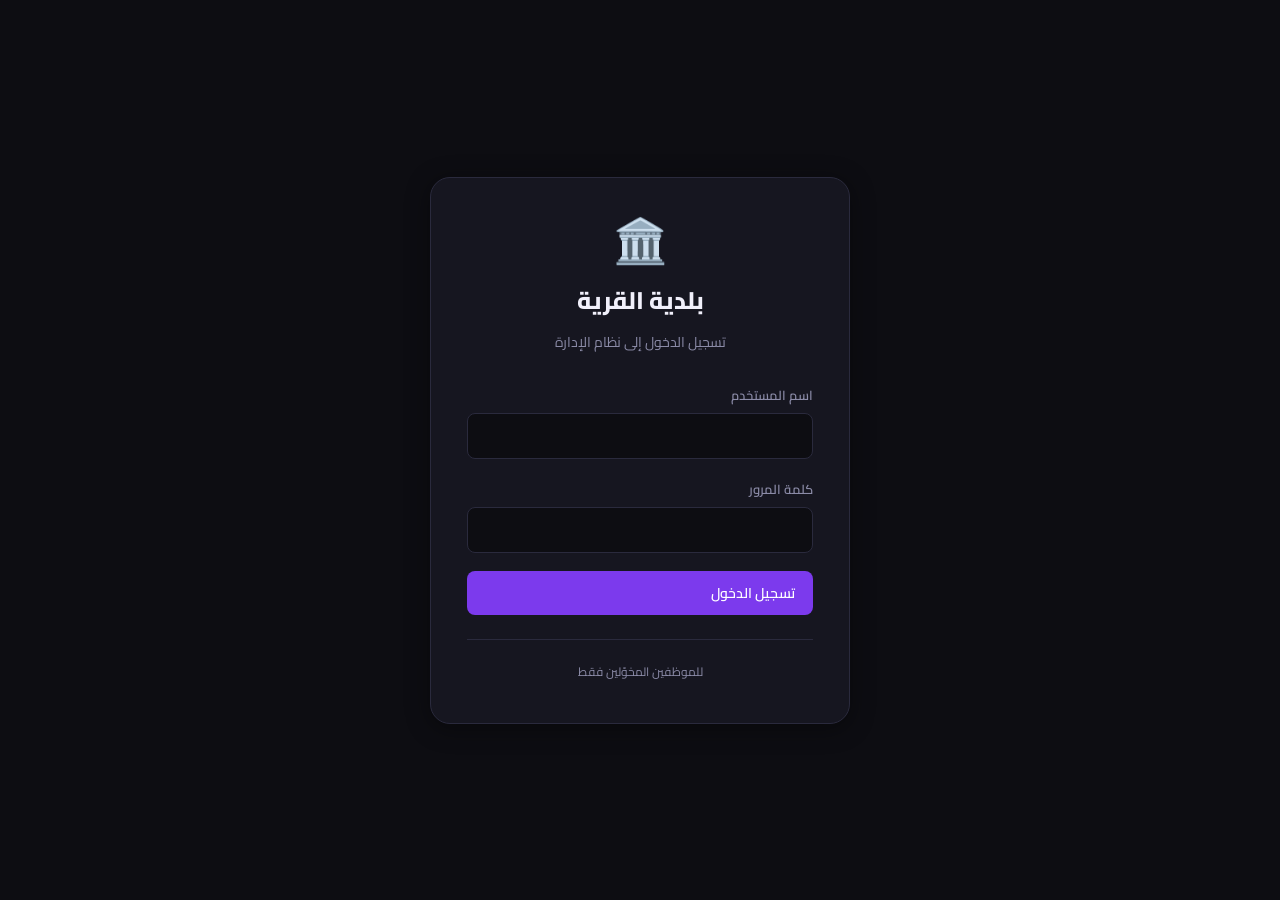
<file: index.html>
<!DOCTYPE html>
<html lang="ar" dir="rtl">
<head>
  <meta charset="UTF-8" />
  <meta name="viewport" content="width=device-width, initial-scale=1.0" />
  <title>بلدية القرية — تسجيل الدخول</title>

  <link href="https://fonts.googleapis.com/css2?family=Cairo:wght@400;600;700&display=swap" rel="stylesheet">

  <link rel="stylesheet" href="global.css">
  <link rel="stylesheet" href="login.css">
</head>

<body>

  <div id="toast-container"></div>

  <div class="login-bg">
    <div class="login-card">

      <div class="login-logo">🏛️</div>

      <h1 class="login-title">بلدية القرية</h1>
      <p class="login-sub">تسجيل الدخول إلى نظام الإدارة</p>

      <form id="login-form" class="login-form" autocomplete="off">

        <div class="form-group">
          <label class="form-label">اسم المستخدم</label>
          <input id="username" class="form-input" type="text" required>
        </div>

        <div class="form-group">
          <label class="form-label">كلمة المرور</label>
          <input id="password" class="form-input" type="password" required>
        </div>

        <div id="login-error" class="login-error"></div>

        <button type="submit" class="btn btn-primary" style="width:100%">
          تسجيل الدخول
        </button>

      </form>

      <div class="login-footer">للموظفين المخوّلين فقط</div>

    </div>
  </div>

  <!-- 👇 هذا مهم لا تحذفه -->
  <script src="app.js"></script>

  <script>
    // لا نخرب سكربتك الأصلي، فقط نتأكد أنه يشتغل
    if (typeof initLogin === "function") {
      initLogin();
    }
  </script>

</body>
</html>
</file>
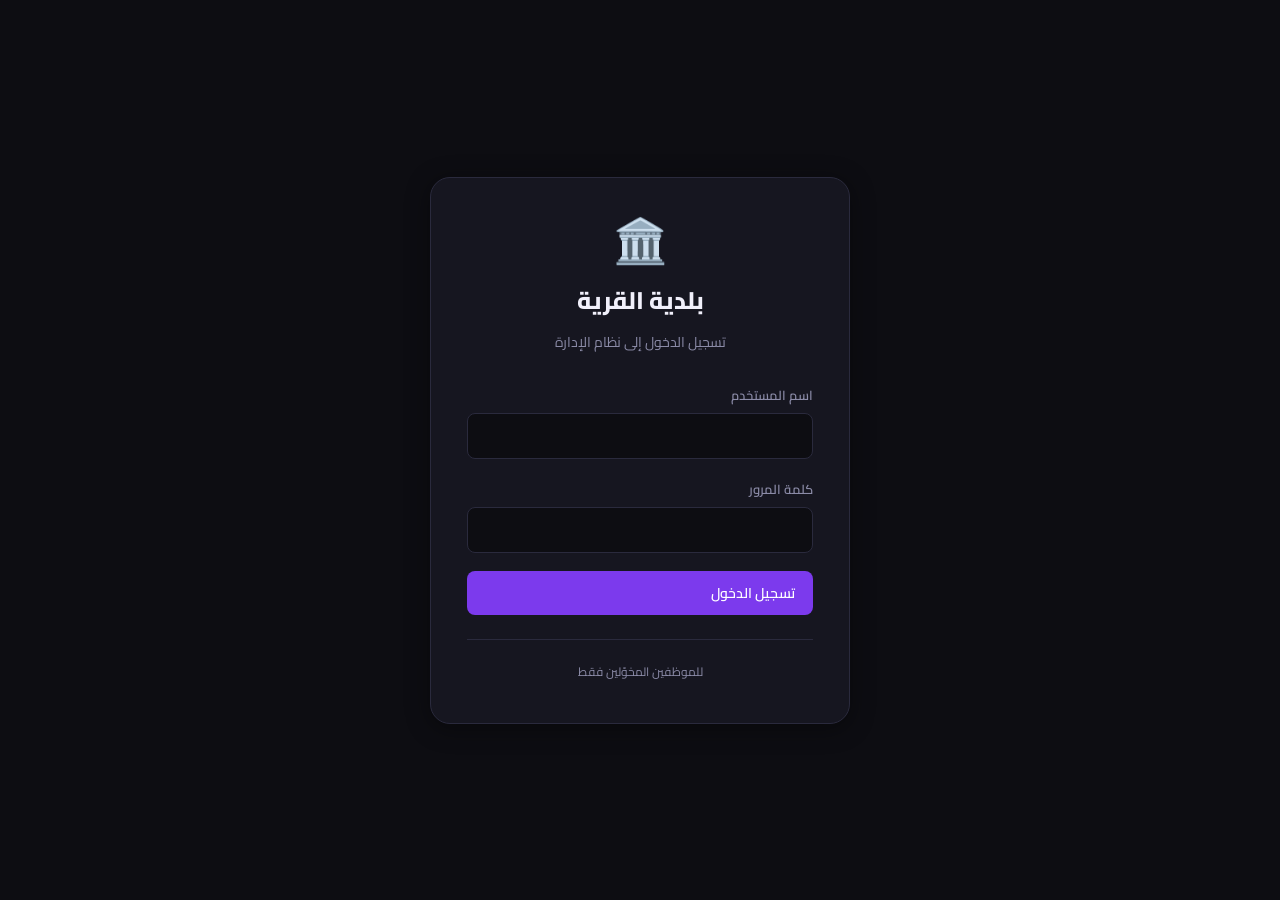
<file: dashboard.html>
<!DOCTYPE html>
<html lang="ar" dir="rtl">
<head>
  <meta charset="UTF-8">
  <meta name="viewport" content="width=device-width, initial-scale=1.0">
  <title>بلدية القرية — لوحة التحكم</title>
  <link rel="stylesheet" href="global.css">
  <link rel="stylesheet" href="dashboard.css">
</head>
<body>
  <div id="toast-container"></div>

  <nav class="navbar">
    <div class="navbar-inner">
      <div class="navbar-brand">
        <div class="navbar-logo">🏛️</div>
        <span class="navbar-title">بلدية القرية</span>
      </div>
      <div class="navbar-links">
        <a href="dashboard.html">📊 لوحة التحكم</a>
        <a href="residents.html">👥 السكان</a>
        <a href="vehicles.html">🚗 المركبات</a>
        <a href="employees.html">👔 الموظفون</a>
      </div>
      <div class="navbar-right">
        <div class="navbar-user">مرحباً <span id="nav-username"></span></div>
        <button class="btn-logout">🚪 خروج</button>
      </div>
    </div>
  </nav>

  <div class="page-content">
    <div class="page-header">
      <h1>لوحة التحكم</h1>
      <p>نظرة عامة على إحصائيات البلدية والنشاط الأخير</p>
    </div>

    <!-- بطاقات الإحصاء -->
    <div class="grid-6 stats-grid">
      <div class="stat-card card">
        <div class="stat-emoji">👥</div>
        <div class="stat-val" id="stat-total">—</div>
        <div class="stat-label">إجمالي السكان</div>
      </div>
      <div class="stat-card card">
        <div class="stat-emoji">👨</div>
        <div class="stat-val" id="stat-male">—</div>
        <div class="stat-label">ذكور</div>
      </div>
      <div class="stat-card card">
        <div class="stat-emoji">👩</div>
        <div class="stat-val" id="stat-female">—</div>
        <div class="stat-label">إناث</div>
      </div>
      <div class="stat-card card">
        <div class="stat-emoji">🧒</div>
        <div class="stat-val" id="stat-child">—</div>
        <div class="stat-label">أطفال</div>
      </div>
      <div class="stat-card card">
        <div class="stat-emoji">🚗</div>
        <div class="stat-val" id="stat-vehicles">—</div>
        <div class="stat-label">المركبات</div>
      </div>
      <div class="stat-card card">
        <div class="stat-emoji">👔</div>
        <div class="stat-val" id="stat-employees">—</div>
        <div class="stat-label">الموظفون</div>
      </div>
    </div>

    <!-- القسم السفلي -->
    <div class="dash-bottom">
      <div class="card recent-card">
        <div class="recent-header">
          <span>السكان المضافون مؤخراً</span>
        </div>
        <div id="recent-residents"></div>
      </div>

      <div class="card quick-card">
        <div class="quick-header">إجراءات سريعة</div>
        <p class="quick-sub">استخدم شريط التنقل للوصول إلى الأقسام وإضافة سجلات جديدة.</p>
        <a href="residents.html" class="quick-item">
          <span class="qi-icon">👥</span>
          <div>
            <div class="qi-title">إدارة السكان</div>
            <div class="qi-sub">عرض وإضافة وتعديل سجلات السكان</div>
          </div>
        </a>
        <a href="vehicles.html" class="quick-item">
          <span class="qi-icon">🚗</span>
          <div>
            <div class="qi-title">إدارة المركبات</div>
            <div class="qi-sub">تتبع المركبات المسجلة وأصحابها</div>
          </div>
        </a>
        <a href="employees.html" class="quick-item">
          <span class="qi-icon">👔</span>
          <div>
            <div class="qi-title">الموظفون</div>
            <div class="qi-sub">إدارة حسابات الدخول والصلاحيات</div>
          </div>
        </a>
      </div>
    </div>
  </div>

  <script src="app.js"></script>
  <script>initDashboard();</script>
</body>
</html>
</file>
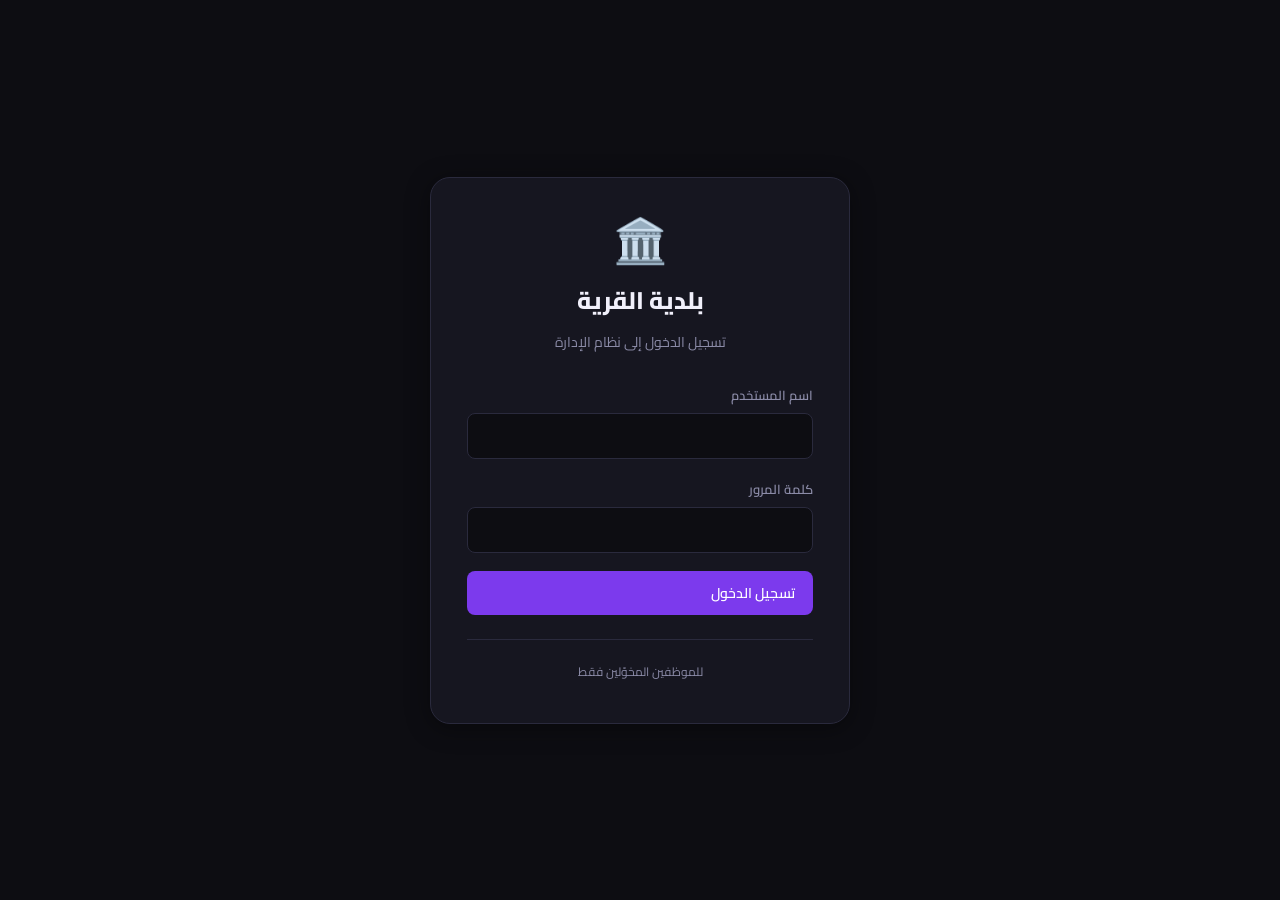
<file: employees.html>
<!DOCTYPE html>
<html lang="ar" dir="rtl">
<head>
  <meta charset="UTF-8">
  <meta name="viewport" content="width=device-width, initial-scale=1.0">
  <title>بلدية القرية — لوحة التحكم</title>

  <link rel="stylesheet" href="global.css">
  <link rel="stylesheet" href="dashboard.css">
</head>

<body>

  <div id="toast-container"></div>

  <nav class="navbar">
    <div class="navbar-inner">

      <div class="navbar-brand">
        <div class="navbar-logo">🏛️</div>
        <span class="navbar-title">بلدية القرية</span>
      </div>

      <div class="navbar-links">
        <a href="dashboard.html">📊 لوحة التحكم</a>
        <a href="residents.html">👥 السكان</a>
        <a href="vehicles.html">🚗 المركبات</a>
        <a href="employees.html">👔 الموظفون</a>
      </div>

      <div class="navbar-right">
        <div class="navbar-user">مرحباً <span id="nav-username"></span></div>
        <button class="btn-logout">🚪 خروج</button>
      </div>

    </div>
  </nav>

  <div class="page-content">

    <div class="page-header">
      <h1>لوحة التحكم</h1>
      <p>نظرة عامة على إحصائيات البلدية والنشاط الأخير</p>
    </div>

    <div class="grid-6 stats-grid">
      <div class="stat-card card">
        <div class="stat-emoji">👥</div>
        <div class="stat-val" id="stat-total">—</div>
        <div class="stat-label">إجمالي السكان</div>
      </div>

      <div class="stat-card card">
        <div class="stat-emoji">👨</div>
        <div class="stat-val" id="stat-male">—</div>
        <div class="stat-label">ذكور</div>
      </div>

      <div class="stat-card card">
        <div class="stat-emoji">👩</div>
        <div class="stat-val" id="stat-female">—</div>
        <div class="stat-label">إناث</div>
      </div>

      <div class="stat-card card">
        <div class="stat-emoji">🧒</div>
        <div class="stat-val" id="stat-child">—</div>
        <div class="stat-label">أطفال</div>
      </div>

      <div class="stat-card card">
        <div class="stat-emoji">🚗</div>
        <div class="stat-val" id="stat-vehicles">—</div>
        <div class="stat-label">المركبات</div>
      </div>

      <div class="stat-card card">
        <div class="stat-emoji">👔</div>
        <div class="stat-val" id="stat-employees">—</div>
        <div class="stat-label">الموظفون</div>
      </div>
    </div>

    <div class="dash-bottom">

      <div class="card recent-card">
        <div class="recent-header">
          <span>السكان المضافون مؤخراً</span>
        </div>
        <div id="recent-residents"></div>
      </div>

      <div class="card quick-card">
        <div class="quick-header">إجراءات سريعة</div>
        <p class="quick-sub">استخدم التنقل للوصول للأقسام.</p>

        <a href="residents.html" class="quick-item">
          <span class="qi-icon">👥</span>
          <div>
            <div class="qi-title">إدارة السكان</div>
            <div class="qi-sub">عرض وإضافة وتعديل</div>
          </div>
        </a>

        <a href="vehicles.html" class="quick-item">
          <span class="qi-icon">🚗</span>
          <div>
            <div class="qi-title">إدارة المركبات</div>
            <div class="qi-sub">تتبع المركبات</div>
          </div>
        </a>

        <a href="employees.html" class="quick-item">
          <span class="qi-icon">👔</span>
          <div>
            <div class="qi-title">الموظفون</div>
            <div class="qi-sub">إدارة الحسابات</div>
          </div>
        </a>

      </div>

    </div>

  </div>

  <script src="app.js"></script>
  <script>
    initDashboard();
  </script>

</body>
</html>
</file>
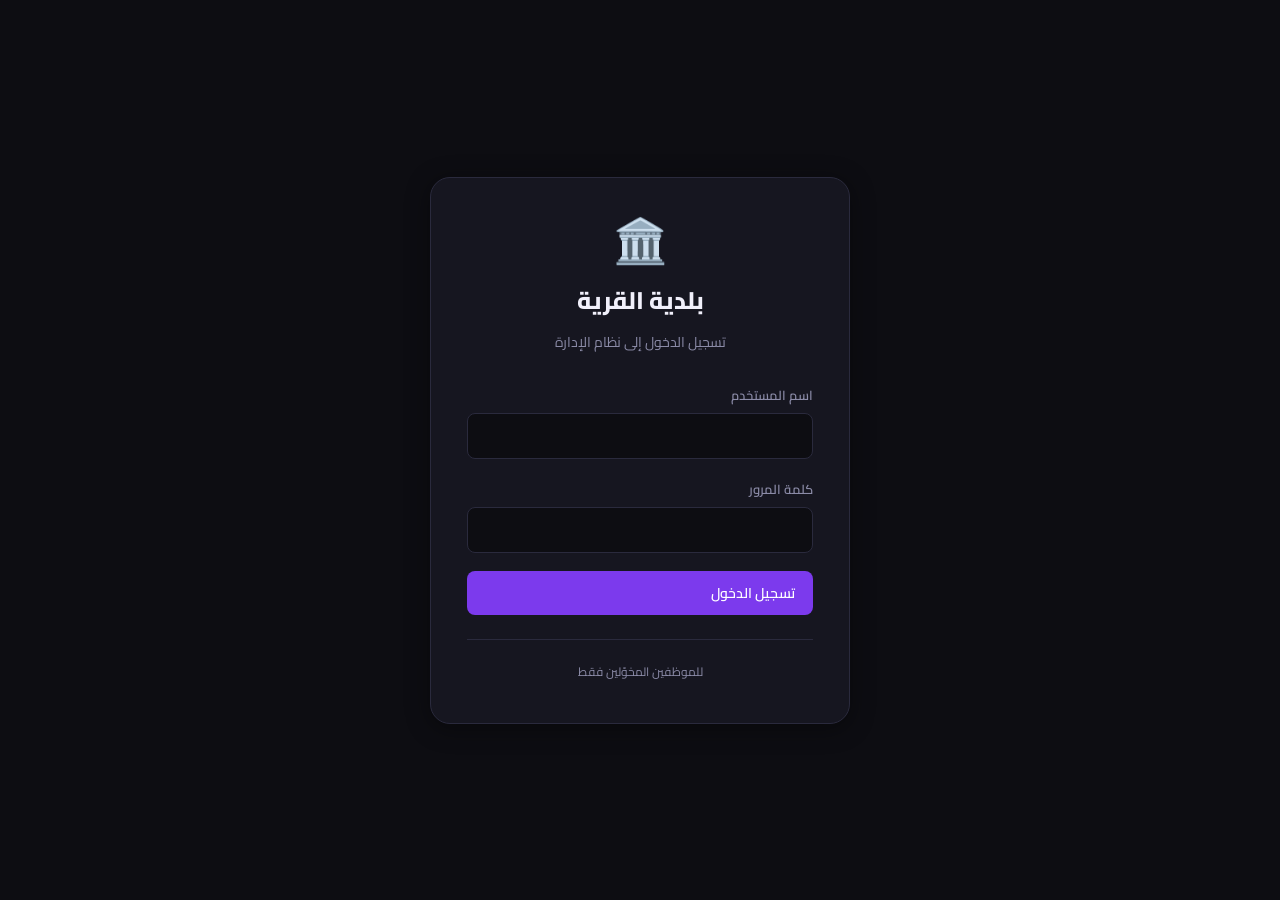
<file: residents.html>
<!DOCTYPE html>
<html lang="ar" dir="rtl">
<head>
  <meta charset="UTF-8">
  <meta name="viewport" content="width=device-width, initial-scale=1.0">
  <title>بلدية القرية — السكان</title>

  <link rel="stylesheet" href="global.css">
  <link rel="stylesheet" href="residents.css">
</head>

<body>

  <div id="toast-container"></div>

  <nav class="navbar">
    <div class="navbar-inner">

      <div class="navbar-brand">
        <div class="navbar-logo">🏛️</div>
        <span class="navbar-title">بلدية القرية</span>
      </div>

      <div class="navbar-links">
        <a href="dashboard.html">📊 لوحة التحكم</a>
        <a href="residents.html">👥 السكان</a>
        <a href="vehicles.html">🚗 المركبات</a>
        <a href="employees.html">👔 الموظفون</a>
      </div>

      <div class="navbar-right">
        <div class="navbar-user">مرحباً <span id="nav-username"></span></div>
        <button class="btn-logout">🚪 خروج</button>
      </div>

    </div>
  </nav>

  <div class="page-content">

    <div class="page-header-row">
      <div class="page-header">
        <h1>سجل السكان</h1>
        <p>إدارة المواطنين والأسر والبيانات</p>
      </div>

      <div style="display:flex;align-items:center;gap:12px;flex-wrap:wrap">
        <div class="search-box">
          <span class="search-icon">🔍</span>
          <input id="resident-search" type="text" placeholder="ابحث بالاسم أو الهوية أو العنوان...">
        </div>

        <button id="btn-add-resident" class="btn btn-primary">➕ إضافة شخص</button>
      </div>
    </div>

    <div id="residents-grid" class="grid-4 residents-grid"></div>

  </div>

  <button id="fab-add-resident" class="fab">➕</button>

  <!-- ===== عرض الساكن ===== -->
  <div id="view-resident-modal" class="modal-overlay">
    <div class="modal">
      <div class="modal-header">
        <h2>تفاصيل الساكن</h2>
        <button class="modal-close">✕</button>
      </div>
      <div class="modal-body">
        <div id="view-resident-content"></div>
      </div>
    </div>
  </div>

  <!-- ===== إضافة / تعديل ساكن ===== -->
  <div id="add-resident-modal" class="modal-overlay">
    <div class="modal">
      <div class="modal-header">
        <h2 id="resident-modal-title">تسجيل ساكن جديد</h2>
        <button class="modal-close">✕</button>
      </div>

      <div class="modal-body">

        <form id="resident-form">

          <!-- بيانات شخصية -->
          <div class="form-section">
            <div class="form-section-title">البيانات الشخصية</div>

            <div class="grid-2" style="gap:14px">

              <div class="form-group">
                <label class="form-label">الاسم الكامل *</label>
                <input id="r-fullName" class="form-input" required>
              </div>

              <div class="form-group">
                <label class="form-label">اسم الأب *</label>
                <input id="r-fatherName" class="form-input" required>
              </div>

              <div class="form-group">
                <label class="form-label">رقم الهوية *</label>
                <input id="r-nationalId" class="form-input" required>
              </div>

              <div class="grid-2" style="gap:10px">

                <div class="form-group">
                  <label class="form-label">العمر *</label>
                  <input id="r-age" class="form-input" type="number" required>
                </div>

                <div class="form-group">
                  <label class="form-label">الجنس *</label>
                  <select id="r-gender" class="form-select">
                    <option value="male">ذكر</option>
                    <option value="female">أنثى</option>
                    <option value="child">طفل</option>
                  </select>
                </div>

              </div>

            </div>
          </div>

          <!-- عنوان -->
          <div class="form-section">
            <div class="form-section-title">العنوان</div>

            <div class="grid-3" style="gap:14px">

              <input id="r-address" class="form-input" placeholder="المنطقة">
              <input id="r-streetName" class="form-input" placeholder="الشارع">
              <input id="r-houseNumber" class="form-input" placeholder="رقم المنزل">

            </div>
          </div>

          <!-- وظيفة -->
          <div class="form-section">
            <div class="form-section-title">المهنة</div>

            <div class="grid-2" style="gap:14px">

              <input id="r-job" class="form-input" placeholder="الوظيفة">
              <input id="r-workplace" class="form-input" placeholder="جهة العمل">

            </div>
          </div>

          <!-- صور -->
          <div class="form-section">
            <div class="form-section-title">الصور</div>

            <div class="grid-2" style="gap:14px">

              <div class="form-group">
                <label class="form-label">صورة الشخص</label>
                <input type="file" id="photo-input" accept="image/*">
                <img id="photo-preview" style="display:none">
              </div>

              <div class="form-group">
                <label class="form-label">صورة الهوية</label>
                <input type="file" id="id-photo-input" accept="image/*">
                <img id="id-photo-preview" style="display:none">
              </div>

            </div>
          </div>

          <div class="modal-footer">
            <button type="button" class="btn btn-outline modal-close">إلغاء</button>
            <button type="submit" class="btn btn-primary">حفظ</button>
          </div>

        </form>

      </div>
    </div>
  </div>

  <script src="app.js"></script>
<script>
  document.addEventListener('DOMContentLoaded', () => {
    initResidents();
  });
</script>

</body>
</html>
</file>
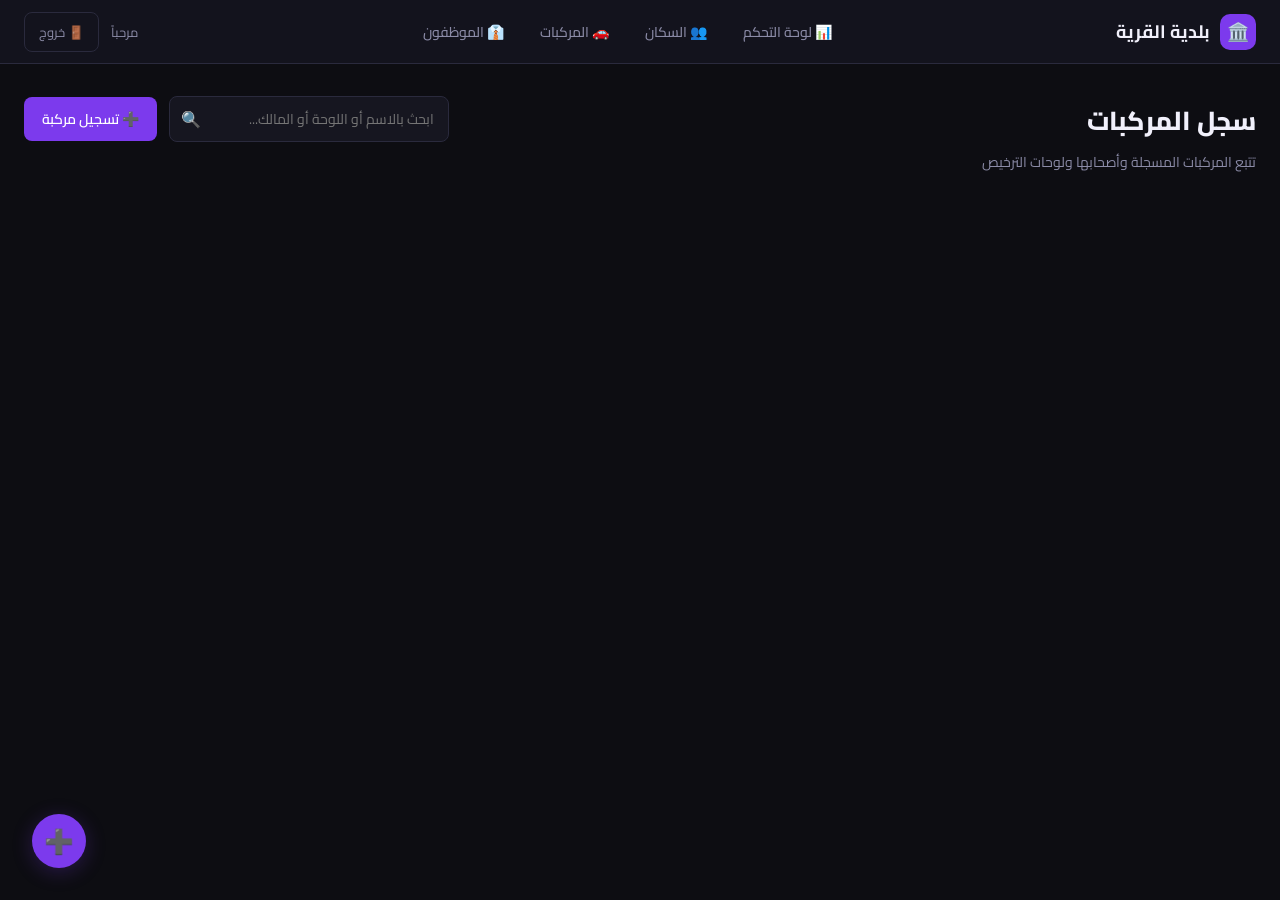
<file: vehicles.html>
<!DOCTYPE html>
<html lang="ar" dir="rtl">
<head>
  <meta charset="UTF-8">
  <meta name="viewport" content="width=device-width, initial-scale=1.0">
  <title>بلدية القرية — المركبات</title>
  <link rel="stylesheet" href="global.css">
  <link rel="stylesheet" href="vehicles.css">
</head>
<body>
  <div id="toast-container"></div>

  <nav class="navbar">
    <div class="navbar-inner">
      <div class="navbar-brand">
        <div class="navbar-logo">🏛️</div>
        <span class="navbar-title">بلدية القرية</span>
      </div>
      <div class="navbar-links">
        <a href="dashboard.html">📊 لوحة التحكم</a>
        <a href="residents.html">👥 السكان</a>
        <a href="vehicles.html">🚗 المركبات</a>
        <a href="employees.html">👔 الموظفون</a>
      </div>
      <div class="navbar-right">
        <div class="navbar-user">مرحباً <span id="nav-username"></span></div>
        <button class="btn-logout">🚪 خروج</button>
      </div>
    </div>
  </nav>

  <div class="page-content">
    <div class="page-header-row">
      <div class="page-header">
        <h1>سجل المركبات</h1>
        <p>تتبع المركبات المسجلة وأصحابها ولوحات الترخيص</p>
      </div>
      <div style="display:flex;align-items:center;gap:12px;flex-wrap:wrap">
        <div class="search-box">
          <span class="search-icon">🔍</span>
          <input id="vehicle-search" type="text" placeholder="ابحث بالاسم أو اللوحة أو المالك...">
        </div>
        <button id="btn-add-vehicle" class="btn btn-primary">➕ تسجيل مركبة</button>
      </div>
    </div>

    <div id="vehicles-grid" class="grid-3 vehicles-grid"></div>
  </div>

  <button id="fab-add-vehicle" class="fab" title="إضافة مركبة">➕</button>

  <!-- مودال: عرض تفاصيل المركبة -->
  <div id="view-vehicle-modal" class="modal-overlay">
    <div class="modal">
      <div class="modal-header">
        <h2>تفاصيل المركبة</h2>
        <button class="modal-close">✕</button>
      </div>
      <div class="modal-body">
        <div id="view-vehicle-content"></div>
      </div>
    </div>
  </div>

  <!-- مودال: إضافة مركبة -->
  <div id="add-vehicle-modal" class="modal-overlay">
    <div class="modal">
      <div class="modal-header">
        <h2>تسجيل مركبة جديدة</h2>
        <button class="modal-close">✕</button>
      </div>
      <div class="modal-body">
        <form id="vehicle-form">
          <div class="form-section">
            <div class="form-section-title">بيانات المركبة</div>
            <div class="grid-2" style="gap:14px">
              <div class="form-group">
                <label class="form-label">الماركة والموديل *</label>
                <input id="v-vehicleName" class="form-input" placeholder="تويوتا كامري" required>
              </div>
              <div class="form-group">
                <label class="form-label">رقم اللوحة *</label>
                <input id="v-plateNumber" class="form-input" placeholder="ABC-123" required>
              </div>
              <div class="form-group">
                <label class="form-label">رقم الهيكل *</label>
                <input id="v-chassisNumber" class="form-input" placeholder="CH123456" required>
              </div>
              <div class="grid-2" style="gap:10px">
                <div class="form-group">
                  <label class="form-label">اللون الخارجي *</label>
                  <input id="v-exteriorColor" class="form-input" placeholder="أبيض" required>
                </div>
                <div class="form-group">
                  <label class="form-label">اللون الداخلي *</label>
                  <input id="v-interiorColor" class="form-input" placeholder="بيج" required>
                </div>
              </div>
            </div>
          </div>

          <div class="form-section">
            <div class="form-section-title">بيانات المالك</div>
            <div class="grid-2" style="gap:14px">
              <div class="form-group">
                <label class="form-label">اسم المالك *</label>
                <input id="v-ownerName" class="form-input" placeholder="محمد عبدالله" required>
              </div>
              <div class="form-group">
                <label class="form-label">رقم الهوية (للربط التلقائي) *</label>
                <input id="v-ownerNationalId" class="form-input" placeholder="1234567890" required>
              </div>
              <div class="form-group" style="grid-column:1/-1">
                <label class="form-label">رقم الجوال *</label>
                <input id="v-phoneNumber" class="form-input" placeholder="0500000000" required>
              </div>
            </div>
            <div class="link-notice">
              💡 إذا تطابق رقم الهوية مع أحد السكان المسجلين، سيتم ربط المركبة بملفه تلقائياً
            </div>
          </div>

          <div class="form-section">
            <div class="form-section-title">صورة المركبة (اختياري)</div>
            <div class="photo-upload">
              <input type="file" id="vehicle-img-input" accept="image/*">
              <div class="photo-upload-icon">📷</div>
              <div class="photo-upload-text">اضغط لاختيار صورة المركبة</div>
              <div class="photo-upload-sub">اختياري — يساعد في التعرف على المركبة</div>
            </div>
            <img id="vehicle-img-preview" class="photo-preview" style="display:none">
          </div>

          <div class="modal-footer" style="padding:0;border:none;margin-top:8px">
            <button type="button" class="btn btn-outline modal-close-btn">إلغاء</button>
            <button type="submit" class="btn btn-primary">🚗 تسجيل المركبة</button>
          </div>
        </form>
      </div>
    </div>
  </div>

  <script src="app.js"></script>
  <script>
    initVehicles();
    document.querySelectorAll('.modal-close-btn').forEach(btn => {
      btn.addEventListener('click', () => {
        document.querySelectorAll('.modal-overlay').forEach(m => m.classList.remove('active'));
      });
    });
  </script>
</body>
</html>
</file>
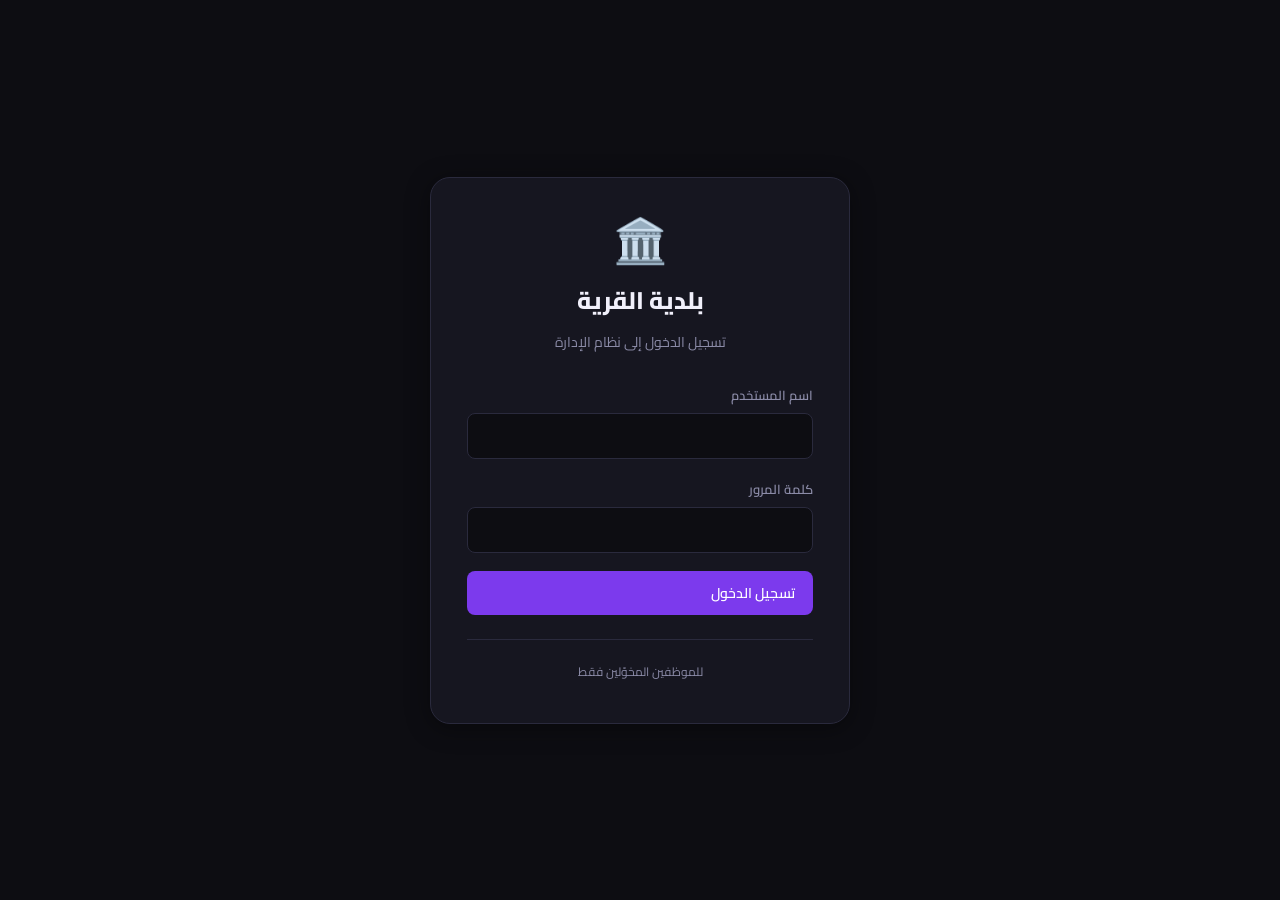
<file: replet,me/dashboard.html>
<!DOCTYPE html>
<html lang="ar" dir="rtl">
<head>
  <meta charset="UTF-8">
  <meta name="viewport" content="width=device-width, initial-scale=1.0">
  <title>بلدية القرية — لوحة التحكم</title>
  <link rel="stylesheet" href="global.css">
  <link rel="stylesheet" href="dashboard.css">
</head>
<body>
  <div id="toast-container"></div>

  <nav class="navbar">
    <div class="navbar-inner">
      <div class="navbar-brand">
        <div class="navbar-logo">🏛️</div>
        <span class="navbar-title">بلدية القرية</span>
      </div>
      <div class="navbar-links">
        <a href="dashboard.html">📊 لوحة التحكم</a>
        <a href="residents.html">👥 السكان</a>
        <a href="vehicles.html">🚗 المركبات</a>
        <a href="employees.html">👔 الموظفون</a>
      </div>
      <div class="navbar-right">
        <div class="navbar-user">مرحباً <span id="nav-username"></span></div>
        <button class="btn-logout">🚪 خروج</button>
      </div>
    </div>
  </nav>

  <div class="page-content">
    <div class="page-header">
      <h1>لوحة التحكم</h1>
      <p>نظرة عامة على إحصائيات البلدية والنشاط الأخير</p>
    </div>

    <!-- بطاقات الإحصاء -->
    <div class="grid-6 stats-grid">
      <div class="stat-card card">
        <div class="stat-emoji">👥</div>
        <div class="stat-val" id="stat-total">—</div>
        <div class="stat-label">إجمالي السكان</div>
      </div>
      <div class="stat-card card">
        <div class="stat-emoji">👨</div>
        <div class="stat-val" id="stat-male">—</div>
        <div class="stat-label">ذكور</div>
      </div>
      <div class="stat-card card">
        <div class="stat-emoji">👩</div>
        <div class="stat-val" id="stat-female">—</div>
        <div class="stat-label">إناث</div>
      </div>
      <div class="stat-card card">
        <div class="stat-emoji">🧒</div>
        <div class="stat-val" id="stat-child">—</div>
        <div class="stat-label">أطفال</div>
      </div>
      <div class="stat-card card">
        <div class="stat-emoji">🚗</div>
        <div class="stat-val" id="stat-vehicles">—</div>
        <div class="stat-label">المركبات</div>
      </div>
      <div class="stat-card card">
        <div class="stat-emoji">👔</div>
        <div class="stat-val" id="stat-employees">—</div>
        <div class="stat-label">الموظفون</div>
      </div>
    </div>

    <!-- القسم السفلي -->
    <div class="dash-bottom">
      <div class="card recent-card">
        <div class="recent-header">
          <span>السكان المضافون مؤخراً</span>
        </div>
        <div id="recent-residents"></div>
      </div>

      <div class="card quick-card">
        <div class="quick-header">إجراءات سريعة</div>
        <p class="quick-sub">استخدم شريط التنقل للوصول إلى الأقسام وإضافة سجلات جديدة.</p>
        <a href="/residents.html" class="quick-item">
          <span class="qi-icon">👥</span>
          <div>
            <div class="qi-title">إدارة السكان</div>
            <div class="qi-sub">عرض وإضافة وتعديل سجلات السكان</div>
          </div>
        </a>
        <a href="/vehicles.html" class="quick-item">
          <span class="qi-icon">🚗</span>
          <div>
            <div class="qi-title">إدارة المركبات</div>
            <div class="qi-sub">تتبع المركبات المسجلة وأصحابها</div>
          </div>
        </a>
        <a href="/employees.html" class="quick-item">
          <span class="qi-icon">👔</span>
          <div>
            <div class="qi-title">الموظفون</div>
            <div class="qi-sub">إدارة حسابات الدخول والصلاحيات</div>
          </div>
        </a>
      </div>
    </div>
  </div>

  <script src="app.js"></script>
  <script>initDashboard();</script>
</body>
</html>
</file>
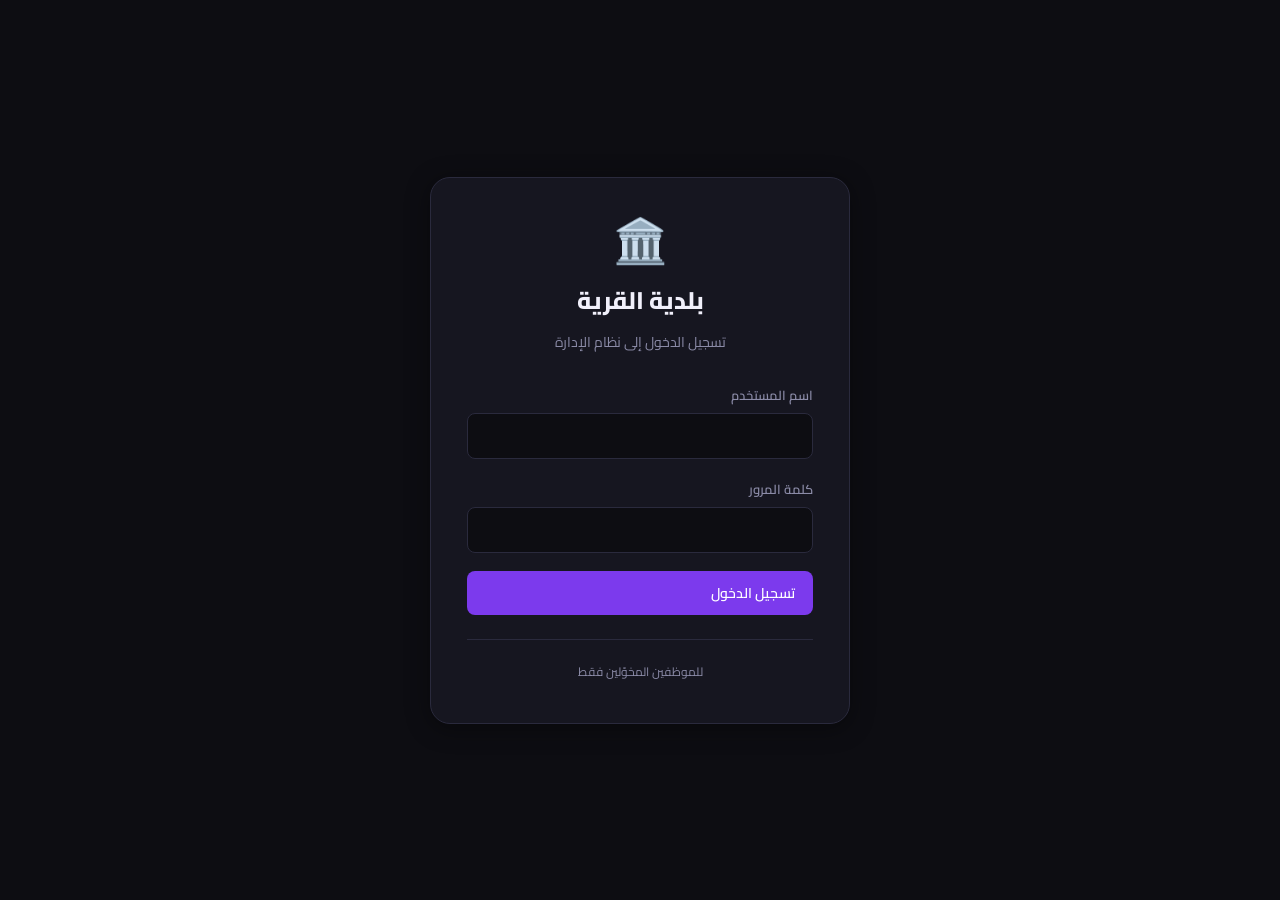
<file: replet,me/employees.html>
<!DOCTYPE html>
<html lang="ar" dir="rtl">
<head>
  <meta charset="UTF-8">
  <meta name="viewport" content="width=device-width, initial-scale=1.0">
  <title>بلدية القرية — الموظفون</title>
  <link rel="stylesheet" href="global.css">
  <link rel="stylesheet" href="employees.css">
</head>
<body>
  <div id="toast-container"></div>

  <nav class="navbar">
    <div class="navbar-inner">
      <div class="navbar-brand">
        <div class="navbar-logo">🏛️</div>
        <span class="navbar-title">بلدية القرية</span>
      </div>
      <div class="navbar-links">
        <a href="dashboard.html">📊 لوحة التحكم</a>
        <a href="residents.html">👥 السكان</a>
        <a href="vehicles.html">🚗 المركبات</a>
        <a href="employees.html">👔 الموظفون</a>
      </div>
      <div class="navbar-right">
        <div class="navbar-user">مرحباً <span id="nav-username"></span></div>
        <button class="btn-logout">🚪 خروج</button>
      </div>
    </div>
  </nav>

  <div class="page-content">
    <div class="page-header-row">
      <div class="page-header">
        <h1>الموظفون والصلاحيات</h1>
        <p>إدارة مستخدمي النظام وصلاحيات الوصول</p>
      </div>
      <button id="btn-add-employee" class="btn btn-primary">➕ إضافة موظف</button>
    </div>

    <div id="employees-list" class="employees-list"></div>
  </div>

  <!-- مودال: إضافة موظف -->
  <div id="add-employee-modal" class="modal-overlay">
    <div class="modal modal-sm">
      <div class="modal-header">
        <h2>إضافة موظف جديد</h2>
        <button class="modal-close">✕</button>
      </div>
      <div class="modal-body">
        <form id="employee-form">
          <div class="form-group" style="margin-bottom:14px">
            <label class="form-label">اسم المستخدم *</label>
            <input id="e-username" class="form-input" placeholder="مثال: clerk2" required minlength="3">
          </div>
          <div class="form-group" style="margin-bottom:14px">
            <label class="form-label">كلمة المرور *</label>
            <input id="e-password" class="form-input" type="password" placeholder="كلمة مرور قوية" required minlength="6">
          </div>
          <div class="form-group" style="margin-bottom:20px">
            <label class="form-label">الصلاحية *</label>
            <select id="e-role" class="form-select" required>
              <option value="clerk">موظف (صلاحية عادية)</option>
              <option value="admin">مسؤول (صلاحية كاملة)</option>
            </select>
          </div>
          <div class="modal-footer" style="padding:0;border:none">
            <button type="button" class="btn btn-outline modal-close">إلغاء</button>
            <button type="submit" class="btn btn-primary">✅ إضافة</button>
          </div>
        </form>
      </div>
    </div>
  </div>

  <script src="app.js"></script>
  <script>initEmployees();</script>
</body>
</html>
</file>
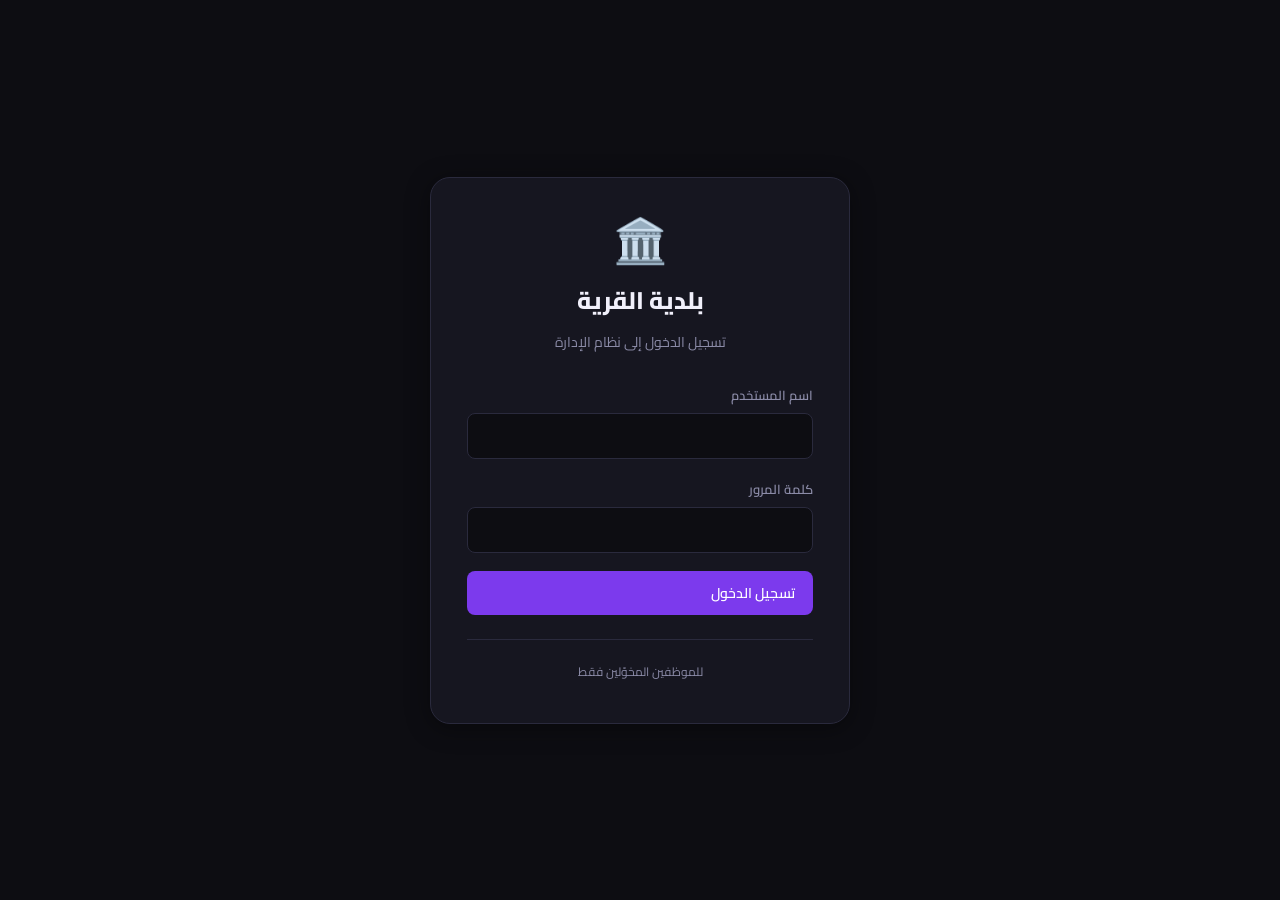
<file: replet,me/residents.html>
<!DOCTYPE html>
<html lang="ar" dir="rtl">
<head>
  <meta charset="UTF-8">
  <meta name="viewport" content="width=device-width, initial-scale=1.0">
  <title>بلدية القرية — السكان</title>
  <link rel="stylesheet" href="global.css">
  <link rel="stylesheet" href="residents.css">
</head>
<body>
  <div id="toast-container"></div>

  <nav class="navbar">
    <div class="navbar-inner">
      <div class="navbar-brand">
        <div class="navbar-logo">🏛️</div>
        <span class="navbar-title">بلدية القرية</span>
      </div>
      <div class="navbar-links">
        <a href="/dashboard.html">📊 لوحة التحكم</a>
        <a href="/residents.html">👥 السكان</a>
        <a href="/vehicles.html">🚗 المركبات</a>
        <a href="/employees.html">👔 الموظفون</a>
      </div>
      <div class="navbar-right">
        <div class="navbar-user">مرحباً <span id="nav-username"></span></div>
        <button class="btn-logout">🚪 خروج</button>
      </div>
    </div>
  </nav>

  <div class="page-content">
    <div class="page-header-row">
      <div class="page-header">
        <h1>سجل السكان</h1>
        <p>إدارة المواطنين والأسر والبيانات الديموغرافية</p>
      </div>
      <div style="display:flex;align-items:center;gap:12px;flex-wrap:wrap">
        <div class="search-box">
          <span class="search-icon">🔍</span>
          <input id="resident-search" type="text" placeholder="ابحث بالاسم أو الهوية أو العنوان...">
        </div>
        <button id="btn-add-resident" class="btn btn-primary">➕ إضافة شخص</button>
      </div>
    </div>

    <div id="residents-grid" class="grid-4 residents-grid"></div>
  </div>

  <button id="fab-add-resident" class="fab" title="إضافة شخص">➕</button>

  <!-- مودال: عرض تفاصيل الساكن -->
  <div id="view-resident-modal" class="modal-overlay">
    <div class="modal">
      <div class="modal-header">
        <h2>تفاصيل الساكن</h2>
        <button class="modal-close">✕</button>
      </div>
      <div class="modal-body">
        <div id="view-resident-content"></div>
      </div>
    </div>
  </div>

  <!-- مودال: إضافة / تعديل ساكن -->
  <div id="add-resident-modal" class="modal-overlay">
    <div class="modal">
      <div class="modal-header">
        <h2 id="resident-modal-title">تسجيل ساكن جديد</h2>
        <button class="modal-close">✕</button>
      </div>
      <div class="modal-body">
        <form id="resident-form">
          <div class="form-section">
            <div class="form-section-title">البيانات الشخصية</div>
            <div class="grid-2" style="gap:14px">
              <div class="form-group">
                <label class="form-label">الاسم الكامل *</label>
                <input id="r-fullName" class="form-input" placeholder="محمد عبدالله" required>
              </div>
              <div class="form-group">
                <label class="form-label">اسم الأب *</label>
                <input id="r-fatherName" class="form-input" placeholder="عبدالله محمد" required>
              </div>
              <div class="form-group">
                <label class="form-label">رقم الهوية *</label>
                <input id="r-nationalId" class="form-input" placeholder="1234567890" required>
              </div>
              <div class="grid-2" style="gap:10px">
                <div class="form-group">
                  <label class="form-label">العمر *</label>
                  <input id="r-age" class="form-input" type="number" min="0" max="120" placeholder="30" required>
                </div>
                <div class="form-group">
                  <label class="form-label">الجنس *</label>
                  <select id="r-gender" class="form-select" required>
                    <option value="male">ذكر</option>
                    <option value="female">أنثى</option>
                    <option value="child">طفل</option>
                  </select>
                </div>
              </div>
            </div>
          </div>

          <div class="form-section">
            <div class="form-section-title">بيانات العنوان</div>
            <div class="grid-3" style="gap:14px">
              <div class="form-group">
                <label class="form-label">المنطقة *</label>
                <input id="r-address" class="form-input" placeholder="قطاع أ" required>
              </div>
              <div class="form-group">
                <label class="form-label">اسم الشارع *</label>
                <input id="r-streetName" class="form-input" placeholder="شارع الزيتون" required>
              </div>
              <div class="form-group">
                <label class="form-label">رقم المنزل *</label>
                <input id="r-houseNumber" class="form-input" placeholder="12" required>
              </div>
            </div>
          </div>

          <div class="form-section">
            <div class="form-section-title">المهنة</div>
            <div class="grid-2" style="gap:14px">
              <div class="form-group">
                <label class="form-label">الوظيفة *</label>
                <input id="r-job" class="form-input" placeholder="معلم" required>
              </div>
              <div class="form-group">
                <label class="form-label">جهة العمل *</label>
                <input id="r-workplace" class="form-input" placeholder="مدرسة القرية" required>
              </div>
            </div>
          </div>

          <div class="form-section">
            <div class="form-section-title">الصور (اختياري)</div>
            <div class="grid-2" style="gap:14px">
              <div class="form-group">
                <label class="form-label">صورة الشخص</label>
                <div class="photo-upload">
                  <input type="file" id="photo-input" accept="image/*">
                  <div class="photo-upload-icon">🤳</div>
                  <div class="photo-upload-text">اضغط لاختيار صورة</div>
                  <div class="photo-upload-sub">يفضل صورة شخصية واضحة</div>
                </div>
                <img id="photo-preview" class="avatar-preview" style="display:none">
              </div>
              <div class="form-group">
                <label class="form-label">صورة الهوية</label>
                <div class="photo-upload">
                  <input type="file" id="id-photo-input" accept="image/*">
                  <div class="photo-upload-icon">🪪</div>
                  <div class="photo-upload-text">اضغط لرفع صورة الهوية</div>
                  <div class="photo-upload-sub">صورة واضحة للوجهتين</div>
                </div>
                <img id="id-photo-preview" class="photo-preview" style="display:none">
              </div>
            </div>
          </div>

          <div class="modal-footer" style="padding:0;border:none;margin-top:8px">
            <button type="button" class="btn btn-outline modal-close-btn">إلغاء</button>
            <button type="submit" class="btn btn-primary">💾 حفظ السجل</button>
          </div>
        </form>
      </div>
    </div>
  </div>

  <script src="app.js"></script>
  <script>
    initResidents();
    document.querySelectorAll('.modal-close-btn').forEach(btn => {
      btn.addEventListener('click', () => {
        document.querySelectorAll('.modal-overlay').forEach(m => m.classList.remove('active'));
      });
    });
  </script>
</body>
</html>
</file>
<file: global.css>
@import url('https://fonts.googleapis.com/css2?family=Cairo:wght@400;500;600;700;800&display=swap');

*, *::before, *::after { box-sizing: border-box; margin: 0; padding: 0; }

:root {
  --bg: #0d0d12;
  --bg-card: #161620;
  --bg-card2: #1e1e2d;
  --primary: #7c3aed;
  --primary-hover: #6d28d9;
  --primary-glow: rgba(124,58,237,0.25);
  --text: #f1f0fb;
  --text-muted: #8b8ba7;
  --border: #2a2a3d;
  --border-hover: #4a3f6b;
  --danger: #ef4444;
  --danger-bg: rgba(239,68,68,0.1);
  --success: #22c55e;
  --radius: 12px;
  --radius-sm: 8px;
  --shadow: 0 4px 24px rgba(0,0,0,0.4);
  --shadow-glow: 0 0 30px rgba(124,58,237,0.15);
  --navbar-h: 64px;
}

html, body {
  font-family: 'Cairo', sans-serif;
  background: var(--bg);
  color: var(--text);
  direction: rtl;
  min-height: 100vh;
  color-scheme: dark;
}

a { color: inherit; text-decoration: none; }
img { display: block; max-width: 100%; }
input, select, textarea, button { font-family: 'Cairo', sans-serif; }

/* ===== NAVBAR ===== */
.navbar {
  position: sticky; top: 0; z-index: 100;
  height: var(--navbar-h);
  background: rgba(22,22,32,0.85);
  backdrop-filter: blur(16px);
  border-bottom: 1px solid var(--border);
  display: flex; align-items: center;
}
.navbar-inner {
  width: 100%; max-width: 1280px;
  margin: 0 auto; padding: 0 24px;
  display: flex; align-items: center; justify-content: space-between;
}
.navbar-brand {
  display: flex; align-items: center; gap: 10px;
}
.navbar-logo {
  width: 36px; height: 36px; border-radius: 10px;
  background: var(--primary);
  display: flex; align-items: center; justify-content: center;
  font-size: 18px;
}
.navbar-title { font-size: 18px; font-weight: 700; }
.navbar-links { display: flex; align-items: center; gap: 8px; }
.navbar-links a {
  display: flex; align-items: center; gap: 6px;
  padding: 8px 14px; border-radius: var(--radius-sm);
  font-size: 14px; font-weight: 500;
  color: var(--text-muted);
  transition: all 0.2s;
}
.navbar-links a:hover { color: var(--text); background: var(--bg-card2); }
.navbar-links a.active { color: var(--primary); background: var(--primary-glow); }
.navbar-right { display: flex; align-items: center; gap: 12px; }
.navbar-user { font-size: 13px; color: var(--text-muted); }
.navbar-user span { color: var(--text); font-weight: 600; }
.btn-logout {
  display: flex; align-items: center; gap: 6px;
  padding: 7px 14px; border-radius: var(--radius-sm);
  background: transparent; border: 1px solid var(--border);
  color: var(--text-muted); font-size: 13px; cursor: pointer;
  transition: all 0.2s;
}
.btn-logout:hover { border-color: var(--danger); color: var(--danger); background: var(--danger-bg); }

/* ===== PAGE WRAPPER ===== */
.page-content { max-width: 1280px; margin: 0 auto; padding: 32px 24px; }
.page-header { margin-bottom: 28px; }
.page-header h1 { font-size: 26px; font-weight: 800; margin-bottom: 4px; }
.page-header p { color: var(--text-muted); font-size: 14px; }
.page-header-row {
  display: flex; align-items: flex-start;
  justify-content: space-between; gap: 16px;
  flex-wrap: wrap;
}

/* ===== BUTTONS ===== */
.btn {
  display: inline-flex; align-items: center; gap: 8px;
  padding: 9px 18px; border-radius: var(--radius-sm);
  font-size: 14px; font-weight: 600; cursor: pointer;
  border: none; transition: all 0.2s; white-space: nowrap;
}
.btn-primary {
  background: var(--primary); color: #fff;
}
.btn-primary:hover { background: var(--primary-hover); transform: translateY(-1px); box-shadow: 0 4px 16px var(--primary-glow); }
.btn-outline {
  background: transparent; color: var(--text-muted);
  border: 1px solid var(--border);
}
.btn-outline:hover { border-color: var(--primary); color: var(--primary); }
.btn-danger { background: var(--danger-bg); color: var(--danger); border: 1px solid var(--danger); }
.btn-danger:hover { background: var(--danger); color: #fff; }
.btn-icon {
  width: 34px; height: 34px; padding: 0;
  display: inline-flex; align-items: center; justify-content: center;
  border-radius: var(--radius-sm);
  background: transparent; border: 1px solid var(--border);
  color: var(--text-muted); cursor: pointer; transition: all 0.2s;
}
.btn-icon:hover { border-color: var(--danger); color: var(--danger); background: var(--danger-bg); }
.btn-icon.edit:hover { border-color: var(--primary); color: var(--primary); background: var(--primary-glow); }

/* ===== INPUTS ===== */
.form-group { display: flex; flex-direction: column; gap: 6px; }
.form-label { font-size: 13px; font-weight: 600; color: var(--text-muted); }
.form-input, .form-select {
  background: var(--bg); border: 1px solid var(--border);
  color: var(--text); border-radius: var(--radius-sm);
  padding: 9px 14px; font-size: 14px; width: 100%;
  transition: border 0.2s;
  font-family: 'Cairo', sans-serif;
}
.form-input:focus, .form-select:focus {
  outline: none; border-color: var(--primary);
  box-shadow: 0 0 0 3px var(--primary-glow);
}
.form-input::placeholder { color: var(--text-muted); }
.form-error { font-size: 12px; color: var(--danger); display: none; }
.form-error.show { display: block; }

/* Search input */
.search-box {
  position: relative; width: 280px;
}
.search-box input {
  background: var(--bg-card); border: 1px solid var(--border);
  color: var(--text); border-radius: var(--radius-sm);
  padding: 9px 14px 9px 40px;
  font-size: 14px; width: 100%; transition: border 0.2s;
  font-family: 'Cairo', sans-serif;
}
.search-box input:focus { outline: none; border-color: var(--primary); }
.search-icon {
  position: absolute; left: 12px; top: 50%; transform: translateY(-50%);
  color: var(--text-muted); pointer-events: none;
}

/* ===== CARDS ===== */
.card {
  background: var(--bg-card); border: 1px solid var(--border);
  border-radius: var(--radius); transition: all 0.2s;
}
.card:hover { border-color: var(--border-hover); box-shadow: var(--shadow-glow); }

/* ===== GRID ===== */
.grid-2 { display: grid; grid-template-columns: repeat(2, 1fr); gap: 16px; }
.grid-3 { display: grid; grid-template-columns: repeat(3, 1fr); gap: 16px; }
.grid-4 { display: grid; grid-template-columns: repeat(4, 1fr); gap: 16px; }
.grid-6 { display: grid; grid-template-columns: repeat(6, 1fr); gap: 16px; }

@media (max-width: 1100px) { .grid-6 { grid-template-columns: repeat(3, 1fr); } }
@media (max-width: 768px) {
  .grid-2, .grid-3, .grid-4, .grid-6 { grid-template-columns: 1fr 1fr; }
}
@media (max-width: 520px) {
  .grid-2, .grid-3, .grid-4, .grid-6 { grid-template-columns: 1fr; }
}

/* ===== BADGE ===== */
.badge {
  display: inline-block; padding: 2px 10px;
  border-radius: 100px; font-size: 12px; font-weight: 600;
}
.badge-primary { background: var(--primary-glow); color: var(--primary); border: 1px solid var(--primary); }
.badge-secondary { background: var(--bg-card2); color: var(--text-muted); border: 1px solid var(--border); }
.badge-admin { background: rgba(124,58,237,0.2); color: #a78bfa; border: 1px solid rgba(124,58,237,0.4); }
.badge-clerk { background: var(--bg-card2); color: var(--text-muted); border: 1px solid var(--border); }
.badge-male { background: rgba(59,130,246,0.15); color: #60a5fa; border: 1px solid rgba(59,130,246,0.3); }
.badge-female { background: rgba(236,72,153,0.15); color: #f472b6; border: 1px solid rgba(236,72,153,0.3); }
.badge-child { background: rgba(34,197,94,0.15); color: #4ade80; border: 1px solid rgba(34,197,94,0.3); }

/* ===== MODAL ===== */
.modal-overlay {
  position: fixed; inset: 0; z-index: 200;
  background: rgba(0,0,0,0.7); backdrop-filter: blur(6px);
  display: flex; align-items: center; justify-content: center;
  padding: 16px;
  opacity: 0; pointer-events: none; transition: opacity 0.2s;
}
.modal-overlay.active { opacity: 1; pointer-events: all; }
.modal {
  background: var(--bg-card); border: 1px solid var(--border);
  border-radius: 16px; width: 100%; max-width: 680px;
  max-height: 90vh; overflow-y: auto;
  box-shadow: var(--shadow);
  transform: translateY(20px); transition: transform 0.2s;
}
.modal-overlay.active .modal { transform: translateY(0); }
.modal-sm { max-width: 440px; }
.modal-header {
  padding: 20px 24px; border-bottom: 1px solid var(--border);
  display: flex; align-items: center; justify-content: space-between;
}
.modal-header h2 { font-size: 18px; font-weight: 700; }
.modal-close {
  width: 32px; height: 32px; border-radius: 8px;
  background: transparent; border: 1px solid var(--border);
  color: var(--text-muted); cursor: pointer; font-size: 18px;
  display: flex; align-items: center; justify-content: center;
  transition: all 0.2s;
}
.modal-close:hover { border-color: var(--danger); color: var(--danger); background: var(--danger-bg); }
.modal-body { padding: 24px; }
.modal-footer {
  padding: 16px 24px; border-top: 1px solid var(--border);
  display: flex; justify-content: flex-end; gap: 10px;
}

/* Section divider inside modal */
.form-section { margin-bottom: 20px; }
.form-section-title {
  font-size: 12px; font-weight: 700; text-transform: uppercase;
  letter-spacing: 1px; color: var(--primary); margin-bottom: 12px;
  padding-bottom: 8px; border-bottom: 1px solid var(--border);
}

/* ===== PHOTO UPLOAD ===== */
.photo-upload {
  border: 2px dashed var(--border); border-radius: var(--radius);
  padding: 20px; text-align: center; cursor: pointer;
  transition: all 0.2s; position: relative;
}
.photo-upload:hover { border-color: var(--primary); background: var(--primary-glow); }
.photo-upload input[type="file"] {
  position: absolute; inset: 0; opacity: 0; cursor: pointer; width: 100%;
}
.photo-upload-icon { font-size: 28px; margin-bottom: 6px; }
.photo-upload-text { font-size: 13px; color: var(--text-muted); }
.photo-upload-sub { font-size: 11px; color: var(--text-muted); margin-top: 2px; }
.photo-preview {
  width: 100%; height: 140px; border-radius: var(--radius-sm);
  object-fit: cover; margin-top: 8px;
  border: 1px solid var(--border);
}
.avatar-preview {
  width: 80px; height: 80px; border-radius: 50%;
  object-fit: cover; border: 2px solid var(--border); margin: 8px auto 0;
}

/* ===== TOAST ===== */
#toast-container {
  position: fixed; top: 80px; left: 24px; z-index: 9999;
  display: flex; flex-direction: column; gap: 8px;
}
.toast {
  background: var(--bg-card2); border: 1px solid var(--border);
  color: var(--text); padding: 12px 18px; border-radius: var(--radius-sm);
  font-size: 14px; font-weight: 500;
  box-shadow: var(--shadow); min-width: 220px;
  animation: slideIn 0.3s ease;
}
.toast.success { border-color: var(--success); }
.toast.error { border-color: var(--danger); }
@keyframes slideIn {
  from { transform: translateX(-30px); opacity: 0; }
  to { transform: translateX(0); opacity: 1; }
}

/* ===== EMPTY STATE ===== */
.empty-state {
  display: flex; flex-direction: column; align-items: center;
  justify-content: center; padding: 60px 20px; text-align: center;
}
.empty-state-icon { font-size: 48px; margin-bottom: 16px; opacity: 0.5; }
.empty-state h3 { font-size: 18px; font-weight: 600; margin-bottom: 6px; }
.empty-state p { color: var(--text-muted); font-size: 14px; }

/* ===== FAB ===== */
.fab {
  position: fixed; bottom: 32px; left: 32px; z-index: 50;
  width: 54px; height: 54px; border-radius: 50%;
  background: var(--primary); color: #fff;
  border: none; cursor: pointer; font-size: 24px;
  box-shadow: 0 4px 20px var(--primary-glow);
  display: flex; align-items: center; justify-content: center;
  transition: all 0.2s;
}
.fab:hover { background: var(--primary-hover); transform: scale(1.08); }

/* ===== DETAIL ROW ===== */
.detail-section { margin-bottom: 16px; }
.detail-section-title {
  font-size: 12px; font-weight: 700; text-transform: uppercase;
  letter-spacing: 1px; color: var(--primary); margin-bottom: 8px;
  display: flex; align-items: center; gap: 6px;
}
.detail-box {
  background: var(--bg); border: 1px solid var(--border);
  border-radius: var(--radius-sm); padding: 12px;
}
.detail-row {
  display: flex; justify-content: space-between; align-items: center;
  padding: 4px 0; font-size: 14px;
}
.detail-row + .detail-row { border-top: 1px solid var(--border); padding-top: 8px; margin-top: 4px; }
.detail-label { color: var(--text-muted); }
.detail-value { font-weight: 600; font-family: 'Cairo', sans-serif; }

/* ===== SCROLLBAR ===== */
::-webkit-scrollbar { width: 6px; }
::-webkit-scrollbar-track { background: var(--bg); }
::-webkit-scrollbar-thumb { background: var(--border); border-radius: 3px; }
::-webkit-scrollbar-thumb:hover { background: var(--primary); }
</file>
<file: login.css>
.login-bg {
  min-height: 100vh;
  display: flex; align-items: center; justify-content: center;
  padding: 20px; position: relative; overflow: hidden;
}
.login-glow {
  position: absolute; border-radius: 50%;
  filter: blur(120px); pointer-events: none;
}
.login-glow-1 {
  width: 400px; height: 400px;
  background: rgba(124,58,237,0.25);
  top: -10%; right: -10%;
}
.login-glow-2 {
  width: 350px; height: 350px;
  background: rgba(124,58,237,0.12);
  bottom: -10%; left: -10%;
}
.login-card {
  background: var(--bg-card); border: 1px solid var(--border);
  border-radius: 20px; padding: 40px 36px;
  width: 100%; max-width: 420px;
  box-shadow: var(--shadow);
  position: relative; z-index: 1;
}
.login-logo {
  font-size: 44px; text-align: center; margin-bottom: 16px;
  line-height: 1;
}
.login-title {
  text-align: center; font-size: 24px; font-weight: 800;
  margin-bottom: 6px;
}
.login-sub {
  text-align: center; color: var(--text-muted); font-size: 14px;
  margin-bottom: 28px;
}
.login-form { display: flex; flex-direction: column; gap: 18px; }
.login-error {
  background: var(--danger-bg); border: 1px solid var(--danger);
  color: var(--danger); border-radius: var(--radius-sm);
  padding: 10px 14px; font-size: 14px; display: none;
  border-radius: var(--radius-sm);
}
.login-footer {
  text-align: center; font-size: 12px; color: var(--text-muted);
  margin-top: 24px; padding-top: 20px; border-top: 1px solid var(--border);
}
</file>
<file: dashboard.css>
/* ===== بطاقات الإحصاء ===== */
.stats-grid { margin-bottom: 28px; }

.stat-card {
  padding: 20px 16px; text-align: center;
  transition: all 0.2s;
}
.stat-card:hover { transform: translateY(-3px); box-shadow: 0 8px 30px var(--primary-glow); }

.stat-emoji { font-size: 36px; margin-bottom: 8px; line-height: 1; }
.stat-val { font-size: 36px; font-weight: 800; color: var(--text); line-height: 1.1; }
.stat-label { font-size: 13px; color: var(--text-muted); margin-top: 6px; font-weight: 500; }

/* ===== القسم السفلي ===== */
.dash-bottom {
  display: grid; grid-template-columns: 1fr 340px; gap: 20px;
}
@media (max-width: 900px) { .dash-bottom { grid-template-columns: 1fr; } }

/* ===== آخر السكان ===== */
.recent-card { overflow: hidden; }
.recent-header {
  padding: 16px 20px; border-bottom: 1px solid var(--border);
  font-size: 15px; font-weight: 700;
}
.recent-row {
  display: flex; align-items: center; gap: 14px;
  padding: 14px 20px; border-bottom: 1px solid var(--border);
  transition: background 0.15s;
}
.recent-row:last-child { border-bottom: none; }
.recent-row:hover { background: var(--bg-card2); }

.recent-avatar {
  width: 42px; height: 42px; border-radius: 50%; flex-shrink: 0;
  background: var(--primary-glow); border: 2px solid var(--primary);
  display: flex; align-items: center; justify-content: center;
  font-size: 18px; font-weight: 700; color: var(--primary);
  overflow: hidden;
}
.recent-avatar img { width: 100%; height: 100%; object-fit: cover; }

.recent-info { flex: 1; min-width: 0; }
.recent-name { font-weight: 600; font-size: 14px; }
.recent-sub { font-size: 12px; color: var(--text-muted); margin-top: 2px; }

.recent-meta { text-align: left; flex-shrink: 0; }
.recent-job { font-size: 13px; font-weight: 600; }
.recent-age { font-size: 12px; color: var(--text-muted); }

/* ===== إجراءات سريعة ===== */
.quick-card { padding: 20px; }
.quick-header { font-size: 15px; font-weight: 700; margin-bottom: 8px; }
.quick-sub { font-size: 13px; color: var(--text-muted); margin-bottom: 16px; line-height: 1.5; }

.quick-item {
  display: flex; align-items: flex-start; gap: 12px;
  padding: 14px; border-radius: var(--radius-sm);
  border: 1px solid var(--border); margin-bottom: 10px;
  transition: all 0.2s; cursor: pointer;
}
.quick-item:hover { border-color: var(--primary); background: var(--primary-glow); }
.quick-item:last-child { margin-bottom: 0; }

.qi-icon { font-size: 22px; flex-shrink: 0; margin-top: 2px; }
.qi-title { font-size: 14px; font-weight: 600; margin-bottom: 2px; }
.qi-sub { font-size: 12px; color: var(--text-muted); }
</file>
<file: residents.css>
.residents-grid { gap: 16px; }

/* ===== بطاقة الساكن ===== */
.resident-card {
  cursor: pointer; overflow: hidden; transition: all 0.2s;
}
.resident-card:hover { transform: translateY(-2px); border-color: var(--primary); }

.rc-avatar {
  width: 64px; height: 64px; border-radius: 50%; margin: 20px auto 12px;
  border: 2px solid var(--primary); overflow: hidden;
  display: flex; align-items: center; justify-content: center;
}
.rc-avatar img { width: 100%; height: 100%; object-fit: cover; }
.rc-initials {
  width: 100%; height: 100%;
  background: var(--primary-glow);
  color: var(--primary); font-size: 24px; font-weight: 700;
  display: flex; align-items: center; justify-content: center;
}
.rc-body { padding: 0 16px 20px; text-align: center; }
.rc-name { font-size: 15px; font-weight: 700; margin-bottom: 4px; }
.rc-sub { font-size: 12px; color: var(--text-muted); margin-bottom: 10px; }
.rc-meta {
  display: flex; flex-direction: column; gap: 4px;
  font-size: 12px; color: var(--text-muted);
  text-align: right; padding: 10px 0;
  border-top: 1px solid var(--border);
}

/* ===== مودال التفاصيل ===== */
.view-resident-header {
  display: flex; align-items: center; gap: 16px;
  flex-wrap: wrap;
}
.view-avatar {
  width: 72px; height: 72px; border-radius: 50%; flex-shrink: 0;
  border: 3px solid var(--primary); overflow: hidden;
  display: flex; align-items: center; justify-content: center;
  background: var(--primary-glow);
}
.view-avatar img { width: 100%; height: 100%; object-fit: cover; }
.view-initials {
  font-size: 28px; font-weight: 700; color: var(--primary);
  display: flex; align-items: center; justify-content: center;
  width: 100%; height: 100%;
}
.view-name { font-size: 20px; font-weight: 800; }

@media (max-width: 700px) {
  .residents-grid { grid-template-columns: 1fr 1fr; }
}
@media (max-width: 480px) {
  .residents-grid { grid-template-columns: 1fr; }
}
</file>
<file: vehicles.css>
.vehicles-grid { gap: 16px; }

/* ===== بطاقة المركبة ===== */
.vehicle-card {
  cursor: pointer; overflow: hidden; transition: all 0.2s;
}
.vehicle-card:hover { transform: translateY(-2px); border-color: var(--primary); }

.vc-image {
  width: 100%; height: 140px; object-fit: cover;
  border-bottom: 1px solid var(--border);
}
.vc-image-placeholder {
  width: 100%; height: 140px;
  background: var(--bg-card2); border-bottom: 1px solid var(--border);
  display: flex; align-items: center; justify-content: center;
  font-size: 48px; color: var(--text-muted);
}
.vc-body { padding: 16px; }
.vc-header { display: flex; justify-content: space-between; align-items: flex-start; margin-bottom: 12px; }
.vc-name { font-size: 16px; font-weight: 700; margin-bottom: 4px; }
.vc-color {
  width: 28px; height: 28px; border-radius: 50%;
  border: 2px solid var(--border); flex-shrink: 0;
}
.vc-meta {
  display: flex; flex-direction: column; gap: 6px;
  font-size: 13px; color: var(--text-muted);
  padding-top: 10px; border-top: 1px solid var(--border);
}

/* ===== تفاصيل المركبة ===== */
.view-vehicle-header { margin-bottom: 4px; }
.vehicle-detail-img {
  width: 100%; height: 180px; object-fit: cover;
  border-radius: var(--radius); border: 1px solid var(--border);
  margin-bottom: 16px;
}
.vehicle-detail-placeholder {
  width: 100%; height: 180px;
  background: var(--bg-card2); border-radius: var(--radius);
  border: 1px solid var(--border); margin-bottom: 16px;
  display: flex; align-items: center; justify-content: center;
  font-size: 64px; color: var(--text-muted);
}
.view-vehicle-title h2 { font-size: 20px; font-weight: 800; }
.vc-color-big {
  display: inline-block; width: 20px; height: 20px;
  border-radius: 50%; border: 2px solid var(--border);
  vertical-align: middle;
}

/* ===== ملاحظة الربط ===== */
.link-notice {
  background: rgba(124,58,237,0.1); border: 1px solid var(--primary);
  border-radius: var(--radius-sm); padding: 10px 14px;
  font-size: 13px; color: #c4b5fd; margin-top: 14px;
}

@media (max-width: 700px) {
  .vehicles-grid { grid-template-columns: 1fr; }
}
</file>
<file: replet,me/global.css>
@import url('https://fonts.googleapis.com/css2?family=Cairo:wght@400;500;600;700;800&display=swap');

*, *::before, *::after { box-sizing: border-box; margin: 0; padding: 0; }

:root {
  --bg: #0d0d12;
  --bg-card: #161620;
  --bg-card2: #1e1e2d;
  --primary: #7c3aed;
  --primary-hover: #6d28d9;
  --primary-glow: rgba(124,58,237,0.25);
  --text: #f1f0fb;
  --text-muted: #8b8ba7;
  --border: #2a2a3d;
  --border-hover: #4a3f6b;
  --danger: #ef4444;
  --danger-bg: rgba(239,68,68,0.1);
  --success: #22c55e;
  --radius: 12px;
  --radius-sm: 8px;
  --shadow: 0 4px 24px rgba(0,0,0,0.4);
  --shadow-glow: 0 0 30px rgba(124,58,237,0.15);
  --navbar-h: 64px;
}

html, body {
  font-family: 'Cairo', sans-serif;
  background: var(--bg);
  color: var(--text);
  direction: rtl;
  min-height: 100vh;
  color-scheme: dark;
}

a { color: inherit; text-decoration: none; }
img { display: block; max-width: 100%; }
input, select, textarea, button { font-family: 'Cairo', sans-serif; }

/* ===== NAVBAR ===== */
.navbar {
  position: sticky; top: 0; z-index: 100;
  height: var(--navbar-h);
  background: rgba(22,22,32,0.85);
  backdrop-filter: blur(16px);
  border-bottom: 1px solid var(--border);
  display: flex; align-items: center;
}
.navbar-inner {
  width: 100%; max-width: 1280px;
  margin: 0 auto; padding: 0 24px;
  display: flex; align-items: center; justify-content: space-between;
}
.navbar-brand {
  display: flex; align-items: center; gap: 10px;
}
.navbar-logo {
  width: 36px; height: 36px; border-radius: 10px;
  background: var(--primary);
  display: flex; align-items: center; justify-content: center;
  font-size: 18px;
}
.navbar-title { font-size: 18px; font-weight: 700; }
.navbar-links { display: flex; align-items: center; gap: 8px; }
.navbar-links a {
  display: flex; align-items: center; gap: 6px;
  padding: 8px 14px; border-radius: var(--radius-sm);
  font-size: 14px; font-weight: 500;
  color: var(--text-muted);
  transition: all 0.2s;
}
.navbar-links a:hover { color: var(--text); background: var(--bg-card2); }
.navbar-links a.active { color: var(--primary); background: var(--primary-glow); }
.navbar-right { display: flex; align-items: center; gap: 12px; }
.navbar-user { font-size: 13px; color: var(--text-muted); }
.navbar-user span { color: var(--text); font-weight: 600; }
.btn-logout {
  display: flex; align-items: center; gap: 6px;
  padding: 7px 14px; border-radius: var(--radius-sm);
  background: transparent; border: 1px solid var(--border);
  color: var(--text-muted); font-size: 13px; cursor: pointer;
  transition: all 0.2s;
}
.btn-logout:hover { border-color: var(--danger); color: var(--danger); background: var(--danger-bg); }

/* ===== PAGE WRAPPER ===== */
.page-content { max-width: 1280px; margin: 0 auto; padding: 32px 24px; }
.page-header { margin-bottom: 28px; }
.page-header h1 { font-size: 26px; font-weight: 800; margin-bottom: 4px; }
.page-header p { color: var(--text-muted); font-size: 14px; }
.page-header-row {
  display: flex; align-items: flex-start;
  justify-content: space-between; gap: 16px;
  flex-wrap: wrap;
}

/* ===== BUTTONS ===== */
.btn {
  display: inline-flex; align-items: center; gap: 8px;
  padding: 9px 18px; border-radius: var(--radius-sm);
  font-size: 14px; font-weight: 600; cursor: pointer;
  border: none; transition: all 0.2s; white-space: nowrap;
}
.btn-primary {
  background: var(--primary); color: #fff;
}
.btn-primary:hover { background: var(--primary-hover); transform: translateY(-1px); box-shadow: 0 4px 16px var(--primary-glow); }
.btn-outline {
  background: transparent; color: var(--text-muted);
  border: 1px solid var(--border);
}
.btn-outline:hover { border-color: var(--primary); color: var(--primary); }
.btn-danger { background: var(--danger-bg); color: var(--danger); border: 1px solid var(--danger); }
.btn-danger:hover { background: var(--danger); color: #fff; }
.btn-icon {
  width: 34px; height: 34px; padding: 0;
  display: inline-flex; align-items: center; justify-content: center;
  border-radius: var(--radius-sm);
  background: transparent; border: 1px solid var(--border);
  color: var(--text-muted); cursor: pointer; transition: all 0.2s;
}
.btn-icon:hover { border-color: var(--danger); color: var(--danger); background: var(--danger-bg); }
.btn-icon.edit:hover { border-color: var(--primary); color: var(--primary); background: var(--primary-glow); }

/* ===== INPUTS ===== */
.form-group { display: flex; flex-direction: column; gap: 6px; }
.form-label { font-size: 13px; font-weight: 600; color: var(--text-muted); }
.form-input, .form-select {
  background: var(--bg); border: 1px solid var(--border);
  color: var(--text); border-radius: var(--radius-sm);
  padding: 9px 14px; font-size: 14px; width: 100%;
  transition: border 0.2s;
  font-family: 'Cairo', sans-serif;
}
.form-input:focus, .form-select:focus {
  outline: none; border-color: var(--primary);
  box-shadow: 0 0 0 3px var(--primary-glow);
}
.form-input::placeholder { color: var(--text-muted); }
.form-error { font-size: 12px; color: var(--danger); display: none; }
.form-error.show { display: block; }

/* Search input */
.search-box {
  position: relative; width: 280px;
}
.search-box input {
  background: var(--bg-card); border: 1px solid var(--border);
  color: var(--text); border-radius: var(--radius-sm);
  padding: 9px 14px 9px 40px;
  font-size: 14px; width: 100%; transition: border 0.2s;
  font-family: 'Cairo', sans-serif;
}
.search-box input:focus { outline: none; border-color: var(--primary); }
.search-icon {
  position: absolute; left: 12px; top: 50%; transform: translateY(-50%);
  color: var(--text-muted); pointer-events: none;
}

/* ===== CARDS ===== */
.card {
  background: var(--bg-card); border: 1px solid var(--border);
  border-radius: var(--radius); transition: all 0.2s;
}
.card:hover { border-color: var(--border-hover); box-shadow: var(--shadow-glow); }

/* ===== GRID ===== */
.grid-2 { display: grid; grid-template-columns: repeat(2, 1fr); gap: 16px; }
.grid-3 { display: grid; grid-template-columns: repeat(3, 1fr); gap: 16px; }
.grid-4 { display: grid; grid-template-columns: repeat(4, 1fr); gap: 16px; }
.grid-6 { display: grid; grid-template-columns: repeat(6, 1fr); gap: 16px; }

@media (max-width: 1100px) { .grid-6 { grid-template-columns: repeat(3, 1fr); } }
@media (max-width: 768px) {
  .grid-2, .grid-3, .grid-4, .grid-6 { grid-template-columns: 1fr 1fr; }
}
@media (max-width: 520px) {
  .grid-2, .grid-3, .grid-4, .grid-6 { grid-template-columns: 1fr; }
}

/* ===== BADGE ===== */
.badge {
  display: inline-block; padding: 2px 10px;
  border-radius: 100px; font-size: 12px; font-weight: 600;
}
.badge-primary { background: var(--primary-glow); color: var(--primary); border: 1px solid var(--primary); }
.badge-secondary { background: var(--bg-card2); color: var(--text-muted); border: 1px solid var(--border); }
.badge-admin { background: rgba(124,58,237,0.2); color: #a78bfa; border: 1px solid rgba(124,58,237,0.4); }
.badge-clerk { background: var(--bg-card2); color: var(--text-muted); border: 1px solid var(--border); }
.badge-male { background: rgba(59,130,246,0.15); color: #60a5fa; border: 1px solid rgba(59,130,246,0.3); }
.badge-female { background: rgba(236,72,153,0.15); color: #f472b6; border: 1px solid rgba(236,72,153,0.3); }
.badge-child { background: rgba(34,197,94,0.15); color: #4ade80; border: 1px solid rgba(34,197,94,0.3); }

/* ===== MODAL ===== */
.modal-overlay {
  position: fixed; inset: 0; z-index: 200;
  background: rgba(0,0,0,0.7); backdrop-filter: blur(6px);
  display: flex; align-items: center; justify-content: center;
  padding: 16px;
  opacity: 0; pointer-events: none; transition: opacity 0.2s;
}
.modal-overlay.active { opacity: 1; pointer-events: all; }
.modal {
  background: var(--bg-card); border: 1px solid var(--border);
  border-radius: 16px; width: 100%; max-width: 680px;
  max-height: 90vh; overflow-y: auto;
  box-shadow: var(--shadow);
  transform: translateY(20px); transition: transform 0.2s;
}
.modal-overlay.active .modal { transform: translateY(0); }
.modal-sm { max-width: 440px; }
.modal-header {
  padding: 20px 24px; border-bottom: 1px solid var(--border);
  display: flex; align-items: center; justify-content: space-between;
}
.modal-header h2 { font-size: 18px; font-weight: 700; }
.modal-close {
  width: 32px; height: 32px; border-radius: 8px;
  background: transparent; border: 1px solid var(--border);
  color: var(--text-muted); cursor: pointer; font-size: 18px;
  display: flex; align-items: center; justify-content: center;
  transition: all 0.2s;
}
.modal-close:hover { border-color: var(--danger); color: var(--danger); background: var(--danger-bg); }
.modal-body { padding: 24px; }
.modal-footer {
  padding: 16px 24px; border-top: 1px solid var(--border);
  display: flex; justify-content: flex-end; gap: 10px;
}

/* Section divider inside modal */
.form-section { margin-bottom: 20px; }
.form-section-title {
  font-size: 12px; font-weight: 700; text-transform: uppercase;
  letter-spacing: 1px; color: var(--primary); margin-bottom: 12px;
  padding-bottom: 8px; border-bottom: 1px solid var(--border);
}

/* ===== PHOTO UPLOAD ===== */
.photo-upload {
  border: 2px dashed var(--border); border-radius: var(--radius);
  padding: 20px; text-align: center; cursor: pointer;
  transition: all 0.2s; position: relative;
}
.photo-upload:hover { border-color: var(--primary); background: var(--primary-glow); }
.photo-upload input[type="file"] {
  position: absolute; inset: 0; opacity: 0; cursor: pointer; width: 100%;
}
.photo-upload-icon { font-size: 28px; margin-bottom: 6px; }
.photo-upload-text { font-size: 13px; color: var(--text-muted); }
.photo-upload-sub { font-size: 11px; color: var(--text-muted); margin-top: 2px; }
.photo-preview {
  width: 100%; height: 140px; border-radius: var(--radius-sm);
  object-fit: cover; margin-top: 8px;
  border: 1px solid var(--border);
}
.avatar-preview {
  width: 80px; height: 80px; border-radius: 50%;
  object-fit: cover; border: 2px solid var(--border); margin: 8px auto 0;
}

/* ===== TOAST ===== */
#toast-container {
  position: fixed; top: 80px; left: 24px; z-index: 9999;
  display: flex; flex-direction: column; gap: 8px;
}
.toast {
  background: var(--bg-card2); border: 1px solid var(--border);
  color: var(--text); padding: 12px 18px; border-radius: var(--radius-sm);
  font-size: 14px; font-weight: 500;
  box-shadow: var(--shadow); min-width: 220px;
  animation: slideIn 0.3s ease;
}
.toast.success { border-color: var(--success); }
.toast.error { border-color: var(--danger); }
@keyframes slideIn {
  from { transform: translateX(-30px); opacity: 0; }
  to { transform: translateX(0); opacity: 1; }
}

/* ===== EMPTY STATE ===== */
.empty-state {
  display: flex; flex-direction: column; align-items: center;
  justify-content: center; padding: 60px 20px; text-align: center;
}
.empty-state-icon { font-size: 48px; margin-bottom: 16px; opacity: 0.5; }
.empty-state h3 { font-size: 18px; font-weight: 600; margin-bottom: 6px; }
.empty-state p { color: var(--text-muted); font-size: 14px; }

/* ===== FAB ===== */
.fab {
  position: fixed; bottom: 32px; left: 32px; z-index: 50;
  width: 54px; height: 54px; border-radius: 50%;
  background: var(--primary); color: #fff;
  border: none; cursor: pointer; font-size: 24px;
  box-shadow: 0 4px 20px var(--primary-glow);
  display: flex; align-items: center; justify-content: center;
  transition: all 0.2s;
}
.fab:hover { background: var(--primary-hover); transform: scale(1.08); }

/* ===== DETAIL ROW ===== */
.detail-section { margin-bottom: 16px; }
.detail-section-title {
  font-size: 12px; font-weight: 700; text-transform: uppercase;
  letter-spacing: 1px; color: var(--primary); margin-bottom: 8px;
  display: flex; align-items: center; gap: 6px;
}
.detail-box {
  background: var(--bg); border: 1px solid var(--border);
  border-radius: var(--radius-sm); padding: 12px;
}
.detail-row {
  display: flex; justify-content: space-between; align-items: center;
  padding: 4px 0; font-size: 14px;
}
.detail-row + .detail-row { border-top: 1px solid var(--border); padding-top: 8px; margin-top: 4px; }
.detail-label { color: var(--text-muted); }
.detail-value { font-weight: 600; font-family: 'Cairo', sans-serif; }

/* ===== SCROLLBAR ===== */
::-webkit-scrollbar { width: 6px; }
::-webkit-scrollbar-track { background: var(--bg); }
::-webkit-scrollbar-thumb { background: var(--border); border-radius: 3px; }
::-webkit-scrollbar-thumb:hover { background: var(--primary); }
</file>
<file: replet,me/dashboard.css>
/* ===== بطاقات الإحصاء ===== */
.stats-grid { margin-bottom: 28px; }

.stat-card {
  padding: 20px 16px; text-align: center;
  transition: all 0.2s;
}
.stat-card:hover { transform: translateY(-3px); box-shadow: 0 8px 30px var(--primary-glow); }

.stat-emoji { font-size: 36px; margin-bottom: 8px; line-height: 1; }
.stat-val { font-size: 36px; font-weight: 800; color: var(--text); line-height: 1.1; }
.stat-label { font-size: 13px; color: var(--text-muted); margin-top: 6px; font-weight: 500; }

/* ===== القسم السفلي ===== */
.dash-bottom {
  display: grid; grid-template-columns: 1fr 340px; gap: 20px;
}
@media (max-width: 900px) { .dash-bottom { grid-template-columns: 1fr; } }

/* ===== آخر السكان ===== */
.recent-card { overflow: hidden; }
.recent-header {
  padding: 16px 20px; border-bottom: 1px solid var(--border);
  font-size: 15px; font-weight: 700;
}
.recent-row {
  display: flex; align-items: center; gap: 14px;
  padding: 14px 20px; border-bottom: 1px solid var(--border);
  transition: background 0.15s;
}
.recent-row:last-child { border-bottom: none; }
.recent-row:hover { background: var(--bg-card2); }

.recent-avatar {
  width: 42px; height: 42px; border-radius: 50%; flex-shrink: 0;
  background: var(--primary-glow); border: 2px solid var(--primary);
  display: flex; align-items: center; justify-content: center;
  font-size: 18px; font-weight: 700; color: var(--primary);
  overflow: hidden;
}
.recent-avatar img { width: 100%; height: 100%; object-fit: cover; }

.recent-info { flex: 1; min-width: 0; }
.recent-name { font-weight: 600; font-size: 14px; }
.recent-sub { font-size: 12px; color: var(--text-muted); margin-top: 2px; }

.recent-meta { text-align: left; flex-shrink: 0; }
.recent-job { font-size: 13px; font-weight: 600; }
.recent-age { font-size: 12px; color: var(--text-muted); }

/* ===== إجراءات سريعة ===== */
.quick-card { padding: 20px; }
.quick-header { font-size: 15px; font-weight: 700; margin-bottom: 8px; }
.quick-sub { font-size: 13px; color: var(--text-muted); margin-bottom: 16px; line-height: 1.5; }

.quick-item {
  display: flex; align-items: flex-start; gap: 12px;
  padding: 14px; border-radius: var(--radius-sm);
  border: 1px solid var(--border); margin-bottom: 10px;
  transition: all 0.2s; cursor: pointer;
}
.quick-item:hover { border-color: var(--primary); background: var(--primary-glow); }
.quick-item:last-child { margin-bottom: 0; }

.qi-icon { font-size: 22px; flex-shrink: 0; margin-top: 2px; }
.qi-title { font-size: 14px; font-weight: 600; margin-bottom: 2px; }
.qi-sub { font-size: 12px; color: var(--text-muted); }
</file>
<file: replet,me/employees.css>
.employees-list {
  display: grid; grid-template-columns: repeat(2, 1fr); gap: 14px;
  max-width: 900px;
}
@media (max-width: 640px) { .employees-list { grid-template-columns: 1fr; } }

.employee-card {
  display: flex; align-items: center; gap: 16px;
  padding: 20px; transition: all 0.2s;
}
.employee-card:hover { border-color: var(--border-hover); }

.emp-icon {
  width: 52px; height: 52px; border-radius: 14px;
  display: flex; align-items: center; justify-content: center;
  font-size: 24px; flex-shrink: 0;
  border: 1px solid var(--border);
}
.emp-admin {
  background: rgba(124,58,237,0.15);
  border-color: rgba(124,58,237,0.4);
}
.emp-clerk { background: var(--bg-card2); }

.emp-info { flex: 1; min-width: 0; }
.emp-name { font-size: 16px; font-weight: 700; }
.emp-sub { font-size: 12px; color: var(--text-muted); margin-top: 2px; }

.emp-actions {
  display: flex; align-items: center; gap: 10px; flex-shrink: 0;
}
</file>
<file: replet,me/residents.css>
.residents-grid { gap: 16px; }

/* ===== بطاقة الساكن ===== */
.resident-card {
  cursor: pointer; overflow: hidden; transition: all 0.2s;
}
.resident-card:hover { transform: translateY(-2px); border-color: var(--primary); }

.rc-avatar {
  width: 64px; height: 64px; border-radius: 50%; margin: 20px auto 12px;
  border: 2px solid var(--primary); overflow: hidden;
  display: flex; align-items: center; justify-content: center;
}
.rc-avatar img { width: 100%; height: 100%; object-fit: cover; }
.rc-initials {
  width: 100%; height: 100%;
  background: var(--primary-glow);
  color: var(--primary); font-size: 24px; font-weight: 700;
  display: flex; align-items: center; justify-content: center;
}
.rc-body { padding: 0 16px 20px; text-align: center; }
.rc-name { font-size: 15px; font-weight: 700; margin-bottom: 4px; }
.rc-sub { font-size: 12px; color: var(--text-muted); margin-bottom: 10px; }
.rc-meta {
  display: flex; flex-direction: column; gap: 4px;
  font-size: 12px; color: var(--text-muted);
  text-align: right; padding: 10px 0;
  border-top: 1px solid var(--border);
}

/* ===== مودال التفاصيل ===== */
.view-resident-header {
  display: flex; align-items: center; gap: 16px;
  flex-wrap: wrap;
}
.view-avatar {
  width: 72px; height: 72px; border-radius: 50%; flex-shrink: 0;
  border: 3px solid var(--primary); overflow: hidden;
  display: flex; align-items: center; justify-content: center;
  background: var(--primary-glow);
}
.view-avatar img { width: 100%; height: 100%; object-fit: cover; }
.view-initials {
  font-size: 28px; font-weight: 700; color: var(--primary);
  display: flex; align-items: center; justify-content: center;
  width: 100%; height: 100%;
}
.view-name { font-size: 20px; font-weight: 800; }

@media (max-width: 700px) {
  .residents-grid { grid-template-columns: 1fr 1fr; }
}
@media (max-width: 480px) {
  .residents-grid { grid-template-columns: 1fr; }
}
</file>
